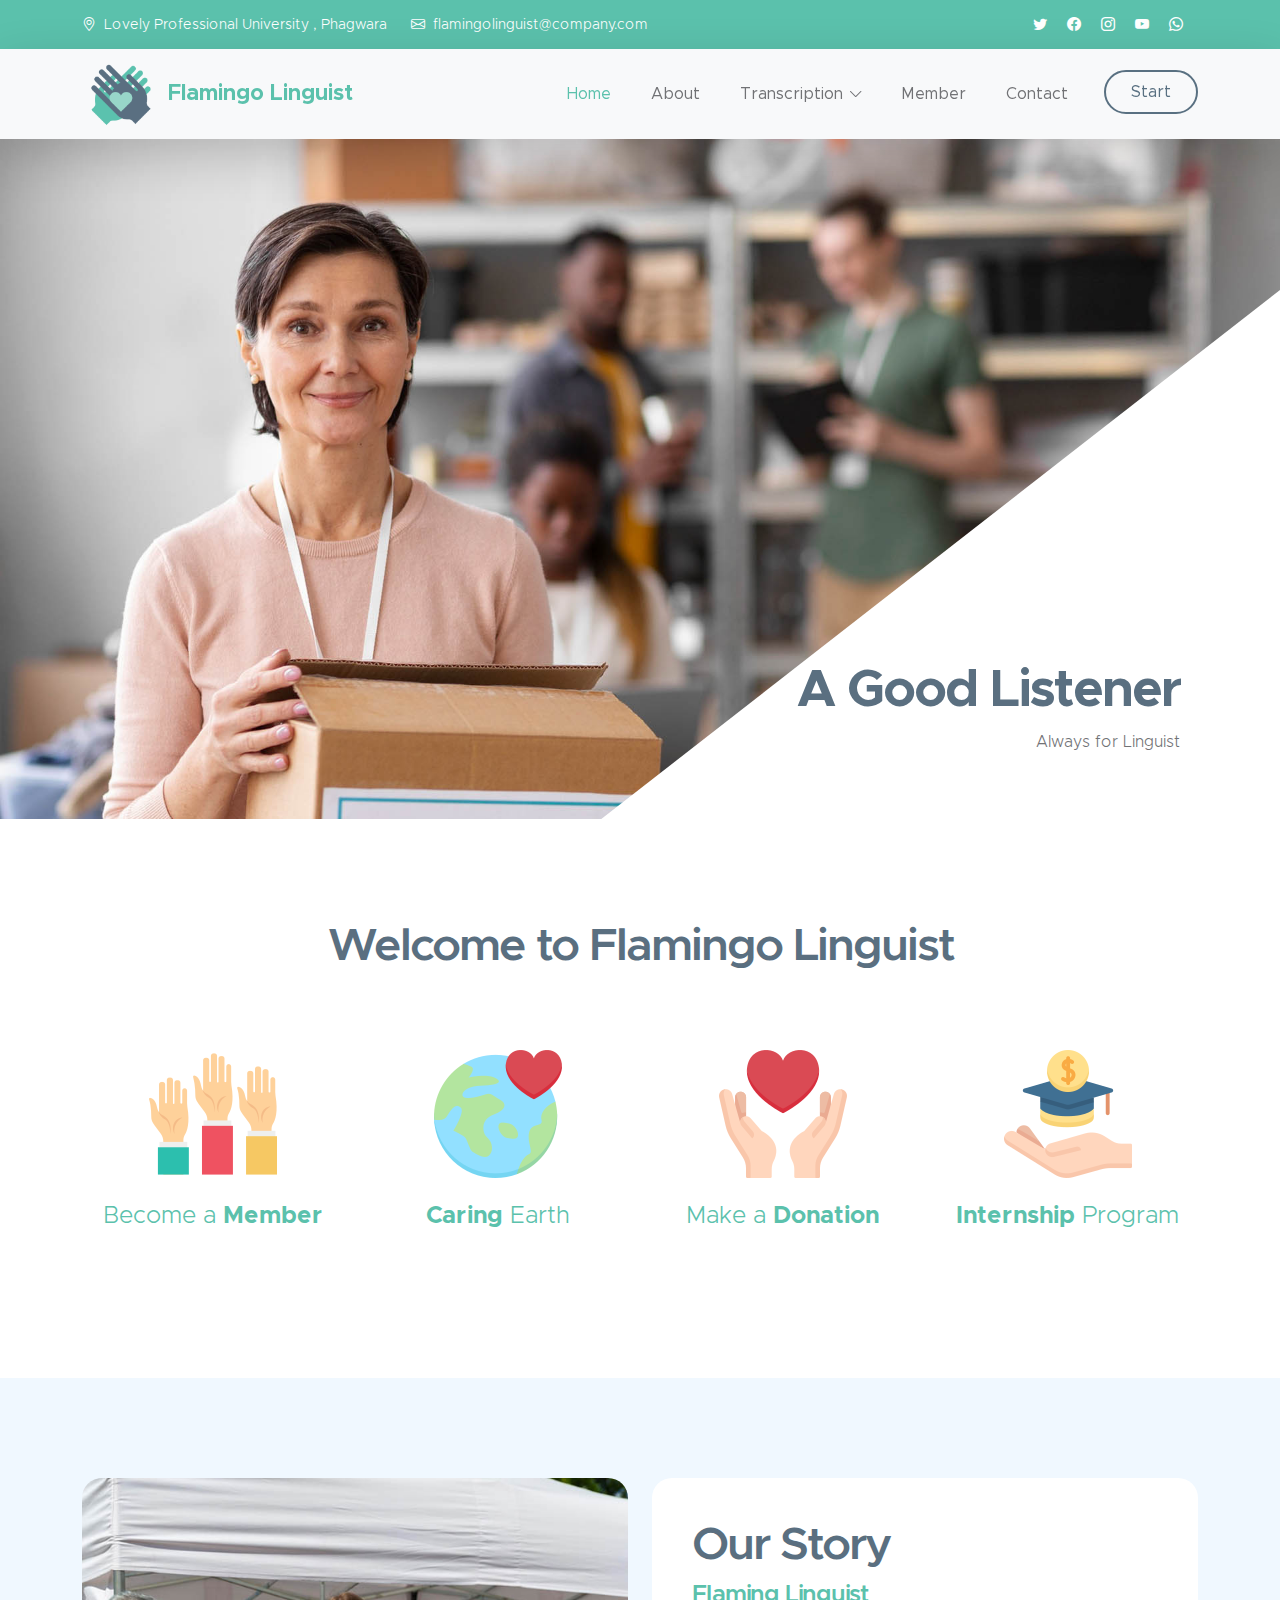
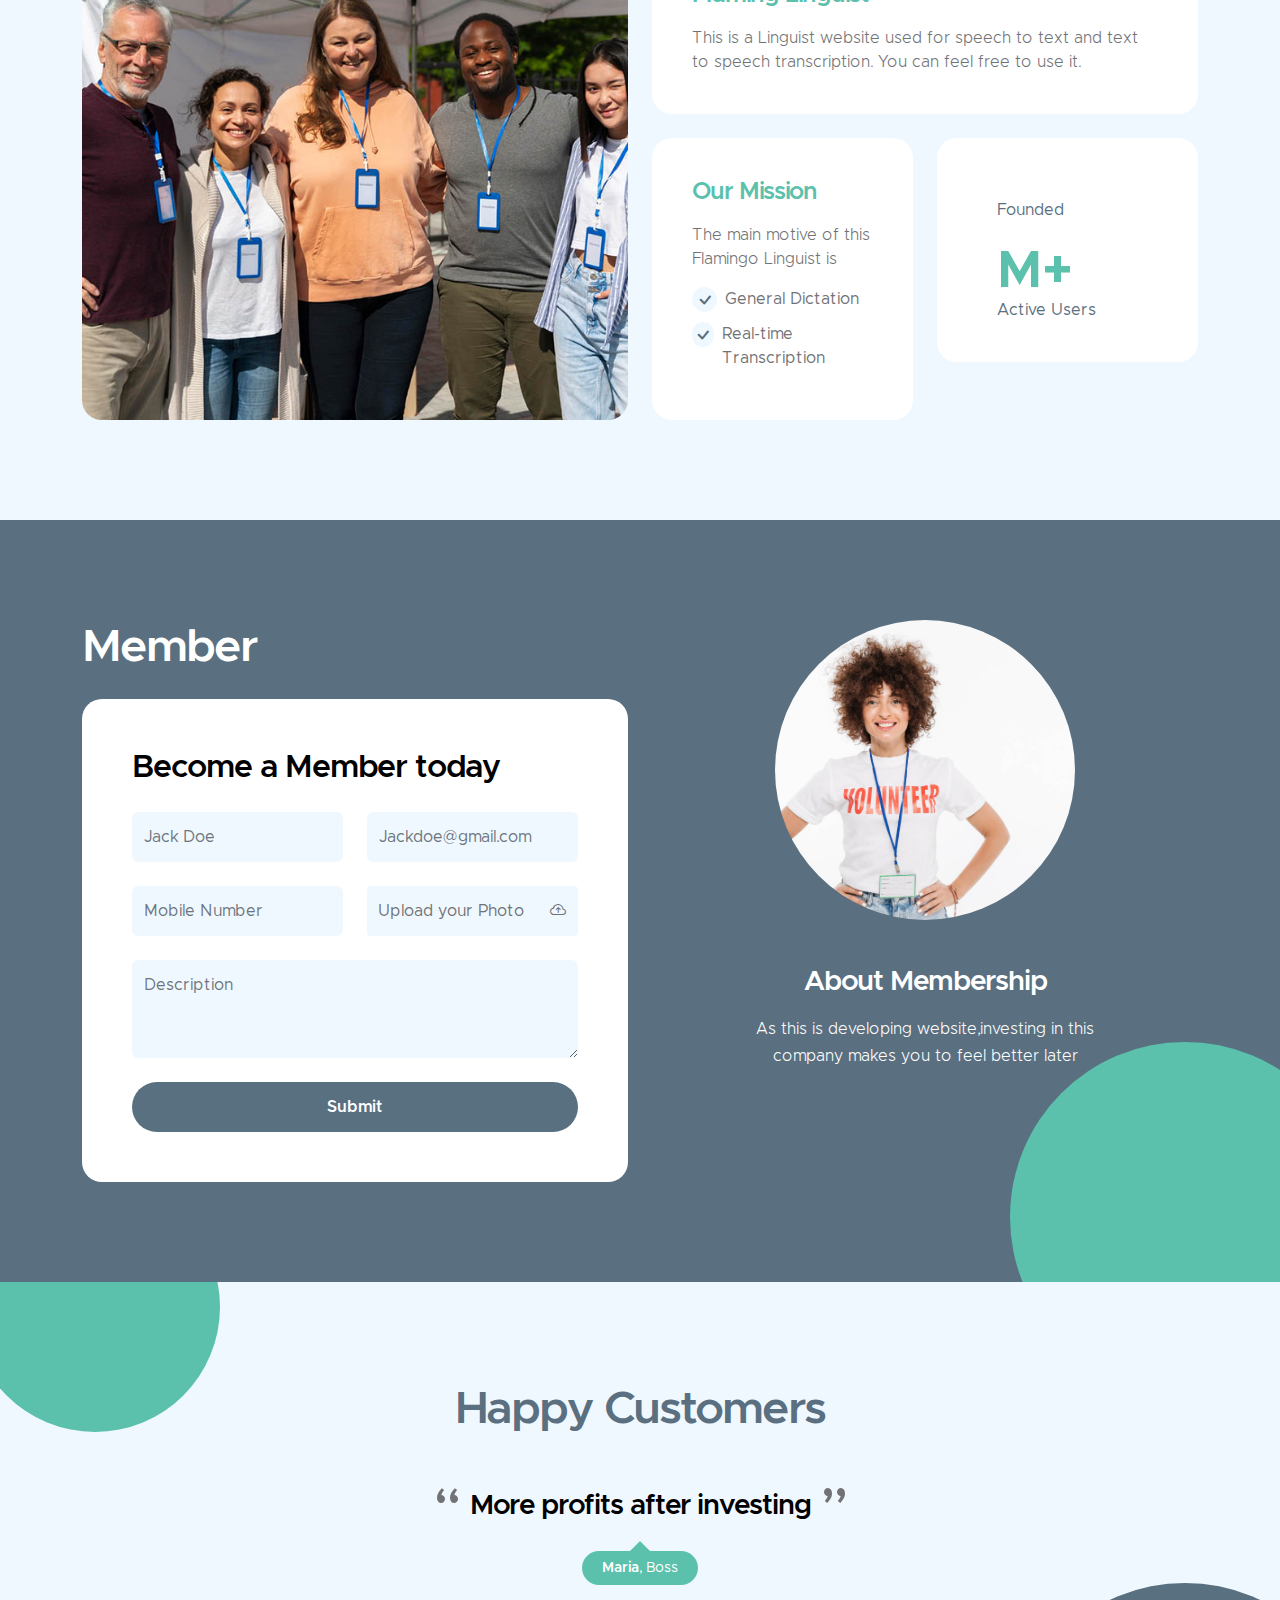
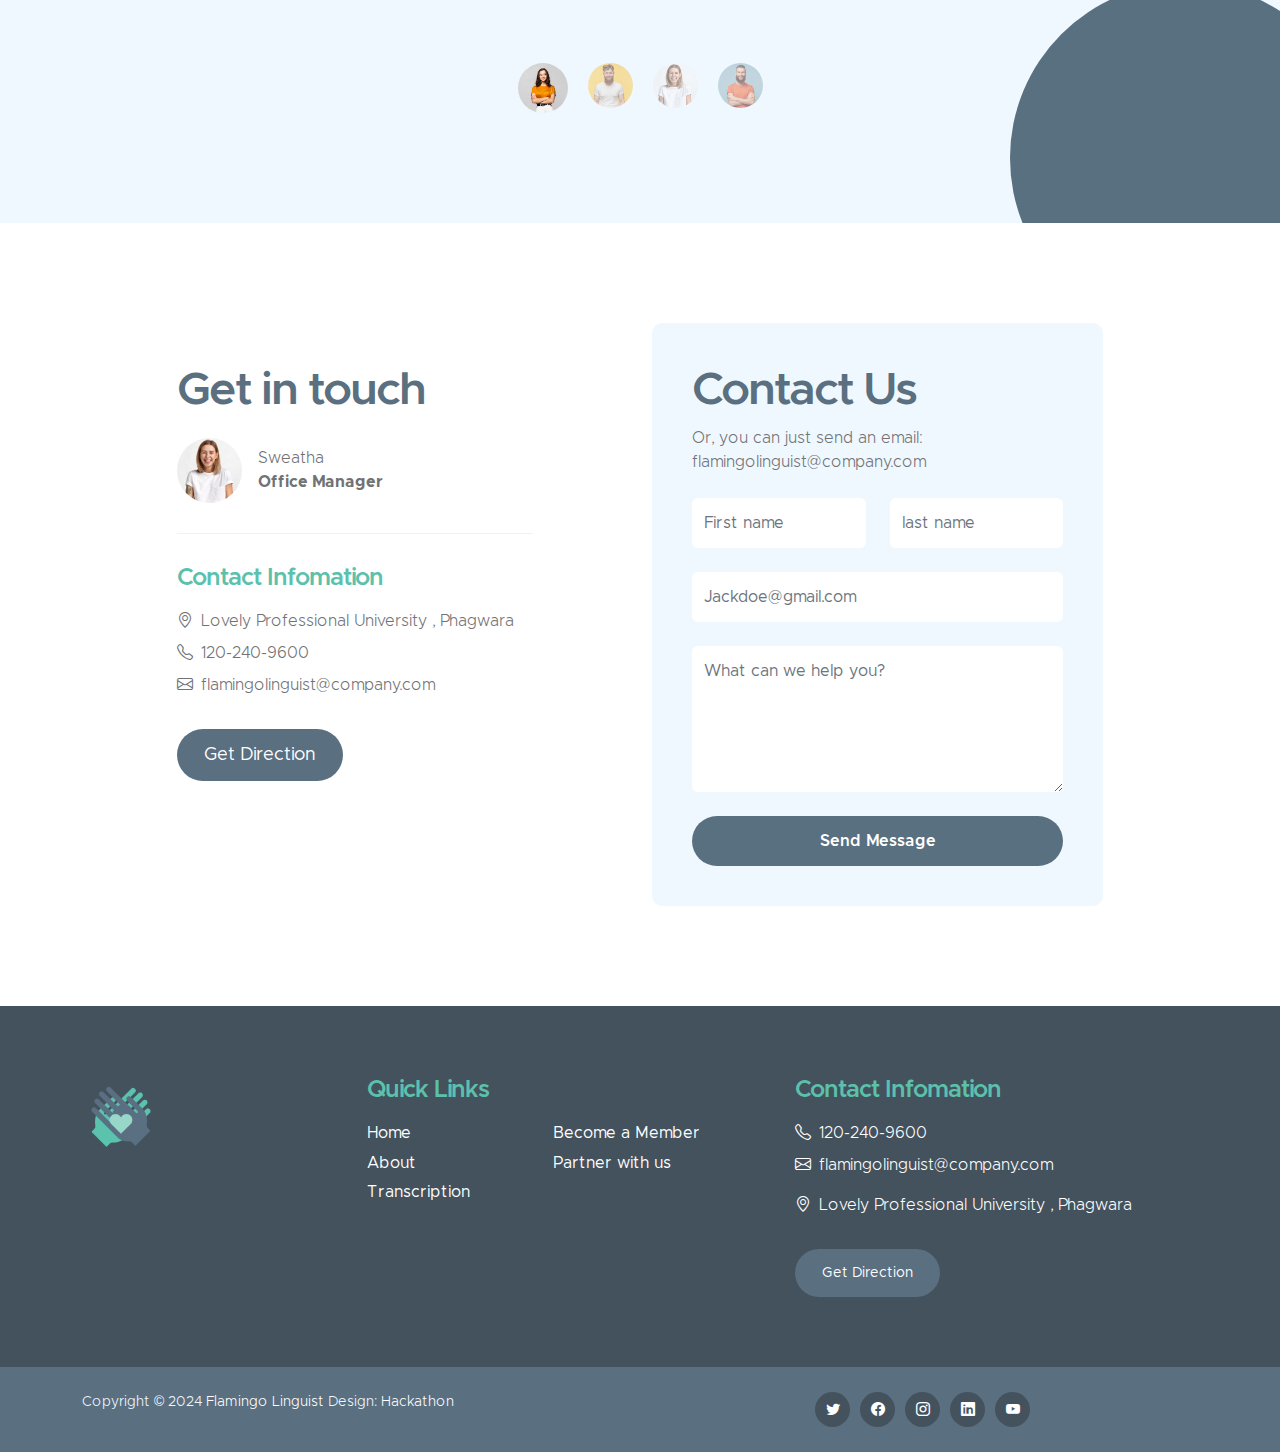
<file: zi/index.html>
<!doctype html>
<html lang="en">
    <head>
        <meta charset="utf-8">
        <meta name="viewport" content="width=device-width, initial-scale=1">

        <meta name="description" content="">
        <meta name="author" content="">

        <title>Flamingo</title>

        <!-- CSS FILES -->        
        <link href="css/bootstrap.min.css" rel="stylesheet">

        <link href="css/bootstrap-icons.css" rel="stylesheet">

        <link href="css/templatemo-kind-heart-charity.css" rel="stylesheet">

    </head>
    
    <body id="section_1">

        <header class="site-header">
            <div class="container">
                <div class="row">
                    
                    <div class="col-lg-8 col-12 d-flex flex-wrap">
                        <p class="d-flex me-4 mb-0">
                            <i class="bi-geo-alt me-2"></i>
                            Lovely Professional University , Phagwara
                        </p>

                        <p class="d-flex mb-0">
                            <i class="bi-envelope me-2"></i>

                            <a href="mailto:flamingo@company.com">
                                flamingolinguist@company.com
                            </a>
                        </p>
                    </div>

                    <div class="col-lg-3 col-12 ms-auto d-lg-block d-none">
                        <ul class="social-icon">
                            <li class="social-icon-item">
                                <a href="#" class="social-icon-link bi-twitter"></a>
                            </li>

                            <li class="social-icon-item">
                                <a href="#" class="social-icon-link bi-facebook"></a>
                            </li>

                            <li class="social-icon-item">
                                <a href="#" class="social-icon-link bi-instagram"></a>
                            </li>

                            <li class="social-icon-item">
                                <a href="#" class="social-icon-link bi-youtube"></a>
                            </li>

                            <li class="social-icon-item">
                                <a href="#" class="social-icon-link bi-whatsapp"></a>
                            </li>
                        </ul>
                    </div>

                </div>
            </div>
        </header>

        <nav class="navbar navbar-expand-lg bg-light shadow-lg">
            <div class="container">
                <a class="navbar-brand" href="index.html">
                    <img src="images/logo.png" class="logo img-fluid" alt="transcripting">
                    <span>
                        Flamingo Linguist
                    </span>
                </a>

                <button class="navbar-toggler" type="button" data-bs-toggle="collapse" data-bs-target="#navbarNav" aria-controls="navbarNav" aria-expanded="false" aria-label="Toggle navigation">
                    <span class="navbar-toggler-icon"></span>
                </button>

                <div class="collapse navbar-collapse" id="navbarNav">
                    <ul class="navbar-nav ms-auto">
                        <li class="nav-item">
                            <a class="nav-link click-scroll" href="#top">Home</a>
                        </li>

                        <li class="nav-item">
                            <a class="nav-link click-scroll" href="#section_2">About</a>
                        </li>

                        
                        <li class="nav-item dropdown">
                            <a class="nav-link click-scroll dropdown-toggle" href="#section_5" id="navbarLightDropdownMenuLink" role="button" data-bs-toggle="dropdown" aria-expanded="false">Transcription</a>

                            <ul class="dropdown-menu dropdown-menu-light" aria-labelledby="navbarLightDropdownMenuLink">
                                <li><a class="dropdown-item" href="Text.html">Text To Audio</a></li>

                                <li><a class="dropdown-item" href="Audio.html">Audio To Text</a></li>
                            </ul>
                        </li>
                        <li class="nav-item">
                            <a class="nav-link click-scroll" href="#section_3">Member</a>
                        </li>

                       <!--- <li class="nav-item">
                            <a class="nav-link click-scroll" href="#section_4">Member</a>
                        </li>-->


                        <li class="nav-item">
                            <a class="nav-link click-scroll" href="#section_6">Contact</a>
                        </li>

                        <li class="nav-item ms-3">
                            <a class="nav-link custom-btn custom-border-btn btn" href="donate.html">Start</a>
                        </li>
                    </ul>
                </div>
            </div>
        </nav>

        <main>
            <section class="hero-section hero-section-full-height">
                <div class="container-fluid">
                    <div class="row">

                        <div class="col-lg-12 col-12 p-0">
                            <div id="hero-slide" class="carousel carousel-fade slide" data-bs-ride="carousel">
                                <div class="carousel-inner">
                                    <div class="carousel-item active">
                                        <img src="images/slide/volunteer-helping-with-donation-box.jpg" class="carousel-image img-fluid" alt="...">
                                        
                                        <div class="carousel-caption d-flex flex-column justify-content-end">
                                            <h1>&nbsp;A Good Listener</h1>
                                            
                                            <p>Always for Linguist</p>
                                        </div>
                                    </div>

                                    <div class="carousel-item">
                                        <img src="images/slide/volunteer-selecting-organizing-clothes-donations-charity.jpg" class="carousel-image img-fluid" alt="...">
                                        
                                        <div class="carousel-caption d-flex flex-column justify-content-end">
                                            <h1>&nbsp;Confidient</h1>
                                            
                                            <p>Make you more attractive</p>
                                        </div>
                                    </div>

                                    <div class="carousel-item">
                                        <img src="images/slide/medium-shot-people-collecting-donations.jpg" class="carousel-image img-fluid" alt="...">
                                        
                                        <div class="carousel-caption d-flex flex-column justify-content-end">
                                            <h1>Humanity</h1>
                                            
                                            <p>Help others and throw it in sea</p>
                                        </div>
                                    </div>
                                </div>

                                <button class="carousel-control-prev" type="button" data-bs-target="#hero-slide" data-bs-slide="prev">
                                    <span class="carousel-control-prev-icon" aria-hidden="true"></span>
                                    <span class="visually-hidden">Previous</span>
                                </button>

                                <button class="carousel-control-next" type="button" data-bs-target="#hero-slide" data-bs-slide="next">
                                    <span class="carousel-control-next-icon" aria-hidden="true"></span>
                                    <span class="visually-hidden">Next</span>
                                </button>
                            </div>
                        </div>

                    </div>
                </div>
            </section>


            <section class="section-padding">
                <div class="container">
                    <div class="row">

                        <div class="col-lg-10 col-12 text-center mx-auto">
                            <h2 class="mb-5">Welcome to Flamingo Linguist</h2>
                        </div>

                        <div class="col-lg-3 col-md-6 col-12 mb-4 mb-lg-0">
                            <div class="featured-block d-flex justify-content-center align-items-center">
                                <a href="donate.html" class="d-block">
                                    <img src="images/icons/hands.png" class="featured-block-image img-fluid" alt="">

                                    <p class="featured-block-text">Become a <strong>Member</strong></p>
                                </a>
                            </div>
                        </div>

                        <div class="col-lg-3 col-md-6 col-12 mb-4 mb-lg-0 mb-md-4">
                            <div class="featured-block d-flex justify-content-center align-items-center">
                                <a href="donate.html" class="d-block">
                                    <img src="images/icons/heart.png" class="featured-block-image img-fluid" alt="">

                                    <p class="featured-block-text"><strong>Caring</strong> Earth</p>
                                </a>
                            </div>
                        </div>

                        <div class="col-lg-3 col-md-6 col-12 mb-4 mb-lg-0 mb-md-4">
                            <div class="featured-block d-flex justify-content-center align-items-center">
                                <a href="donate.html" class="d-block">
                                    <img src="images/icons/receive.png" class="featured-block-image img-fluid" alt="">

                                    <p class="featured-block-text">Make a <strong>Donation</strong></p>
                                </a>
                            </div>
                        </div>

                        <div class="col-lg-3 col-md-6 col-12 mb-4 mb-lg-0">
                            <div class="featured-block d-flex justify-content-center align-items-center">
                                <a href="donate.html" class="d-block">
                                    <img src="images/icons/scholarship.png" class="featured-block-image img-fluid" alt="">

                                    <p class="featured-block-text"><strong>Internship</strong> Program</p>
                                </a>
                            </div>
                        </div>

                    </div>
                </div>
            </section>

            <section class="section-padding section-bg" id="section_2">
                <div class="container">
                    <div class="row">

                        <div class="col-lg-6 col-12 mb-5 mb-lg-0">
                            <img src="images/group-people-volunteering-foodbank-poor-people.jpg" class="custom-text-box-image img-fluid" alt="">
                        </div>

                        <div class="col-lg-6 col-12">
                            <div class="custom-text-box">
                                <h2 class="mb-2">Our Story</h2>

                                <h5 class="mb-3">Flaming Linguist</h5>

                                <p class="mb-0">This is a Linguist website used for speech to text and text to speech transcription. You can feel free to use it.</p>
                            </div>
                            
                            <div class="row">
                                <div class="col-lg-6 col-md-6 col-12">
                                    <div class="custom-text-box mb-lg-0">
                                        <h5 class="mb-3">Our Mission</h5>

                                        <p>The main motive of this Flamingo Linguist is</p>

                                        <ul class="custom-list mt-2">
                                            <li class="custom-list-item d-flex">
                                                <i class="bi-check custom-text-box-icon me-2"></i>
                                                General Dictation
                                            </li>

                                            <li class="custom-list-item d-flex">
                                                <i class="bi-check custom-text-box-icon me-2"></i>
                                                Real-time Transcription
                                            </li>
                                        </ul>
                                    </div>
                                </div>

                                <div class="col-lg-6 col-md-6 col-12">
                                    <div class="custom-text-box d-flex flex-wrap d-lg-block mb-lg-0">
                                        <div class="counter-thumb"> 
                                            <div class="d-flex">
                                                <span class="counter-number" data-from="1" data-to="2024" data-speed="1000"></span>
                                                <span class="counter-number-text"></span>
                                            </div>

                                            <span class="counter-text">Founded</span>
                                        </div> 

                                        <div class="counter-thumb mt-4"> 
                                            <div class="d-flex">
                                                <span class="counter-number" data-from="1" data-to="1" data-speed="1000"></span>
                                                <span class="counter-number-text">M+</span>
                                            </div>

                                            <span class="counter-text">Active Users</span>
                                        </div> 
                                    </div>
                                </div>
                            </div>
                        </div>

                    </div>
                </div>
            </section>



            <section class="volunteer-section section-padding" id="section_4">
                <div class="container">
                    <div class="row">

                        <div class="col-lg-6 col-12">
                            <h2 class="text-white mb-4">Member</h2>

                            <form class="custom-form volunteer-form mb-5 mb-lg-0" action="#" method="post" role="form">
                                <h3 class="mb-4">Become a Member today</h3>

                                <div class="row">
                                    <div class="col-lg-6 col-12">
                                        <input type="text" name="volunteer-name" id="volunteer-name" class="form-control" placeholder="Jack Doe" required>
                                    </div>

                                    <div class="col-lg-6 col-12">    
                                        <input type="email" name="volunteer-email" id="volunteer-email" pattern="[^ @]*@[^ @]*" class="form-control" placeholder="Jackdoe@gmail.com" required>
                                    </div>

                                    <div class="col-lg-6 col-12">
                                        <input type="text" name="volunteer-subject" id="volunteer-subject" class="form-control" placeholder="Mobile Number" required>
                                    </div>

                                    <div class="col-lg-6 col-12">
                                        <div class="input-group input-group-file">
                                            <input type="file" class="form-control" id="inputGroupFile02">
                                            
                                            <label class="input-group-text" for="inputGroupFile02">Upload your Photo</label>

                                            <i class="bi-cloud-arrow-up ms-auto"></i>
                                        </div>
                                    </div>
                                </div>

                                <textarea name="volunteer-message" rows="3" class="form-control" id="volunteer-message" placeholder="Description"></textarea>

                                <button type="submit" class="form-control">Submit</button>
                            </form>
                        </div>

                        <div class="col-lg-6 col-12">
                            <img src="images/smiling-casual-woman-dressed-volunteer-t-shirt-with-badge.jpg" class="volunteer-image img-fluid" alt="">

                            <div class="custom-block-body text-center">
                                <h4 class="text-white mt-lg-3 mb-lg-3">About Membership</h4>

                                <p class="text-white">As this is developing website,investing in this company makes you to feel better later</p>
                            </div>
                        </div>

                    </div>
                </div>
            </section>

            
            <section class="testimonial-section section-padding section-bg">
                <div class="container">
                    <div class="row">

                        <div class="col-lg-8 col-12 mx-auto">
                            <h2 class="mb-lg-3">Happy Customers</h2>
                            
                                <div id="testimonial-carousel" class="carousel carousel-fade slide" data-bs-ride="carousel">

                                    <div class="carousel-inner">
                                        <div class="carousel-item active">
                                           <div class="carousel-caption">
                                                <h4 class="carousel-title">More profits after investing</h4>

                                                <small class="carousel-name"><span class="carousel-name-title">Maria</span>, Boss</small>
                                           </div>
                                        </div>

                                        <div class="carousel-item">
                                            <div class="carousel-caption">
                                                <h4 class="carousel-title">Wonderful application without lagging</h4>

                                                <small class="carousel-name"><span class="carousel-name-title">Thomas</span>, Partner</small>
                                            </div>
                                        </div>

                                        <div class="carousel-item">
                                            <div class="carousel-caption">
                                                <h4 class="carousel-title">Clarity of the transcription is excellent </h4>

                                                <small class="carousel-name"><span class="carousel-name-title">Jane</span>, Advisor</small>
                                            </div>
                                        </div>

                                        <div class="carousel-item">
                                            <div class="carousel-caption">
                                                <h4 class="carousel-title">Helping to understand correct prounciation of the words</h4>

                                                <small class="carousel-name"><span class="carousel-name-title">Bob</span>, Entreprenuer</small>
                                           </div>
                                        </div>

                                          <ol class="carousel-indicators">
                                               <li data-bs-target="#testimonial-carousel" data-bs-slide-to="0" class="active">
                                                    <img src="images/avatar/portrait-beautiful-young-woman-standing-grey-wall.jpg" class="img-fluid rounded-circle avatar-image" alt="avatar">
                                               </li>

                                               <li data-bs-target="#testimonial-carousel" data-bs-slide-to="1" class="">
                                                    <img src="images/avatar/portrait-young-redhead-bearded-male.jpg" class="img-fluid rounded-circle avatar-image" alt="avatar">
                                               </li>

                                               <li data-bs-target="#testimonial-carousel" data-bs-slide-to="2" class="">
                                                    <img src="images/avatar/pretty-blonde-woman-wearing-white-t-shirt.jpg" class="img-fluid rounded-circle avatar-image" alt="avatar">
                                               </li>

                                               <li data-bs-target="#testimonial-carousel" data-bs-slide-to="3" class="">
                                                    <img src="images/avatar/studio-portrait-emotional-happy-funny.jpg" class="img-fluid rounded-circle avatar-image" alt="avatar">
                                               </li>
                                          </ol>

                                 </div>
                            </div>
                        </div>

                    </div>
                </div>
            </section>


            <section class="contact-section section-padding" id="section_6">
                <div class="container">
                    <div class="row">

                        <div class="col-lg-4 col-12 ms-auto mb-5 mb-lg-0">
                            <div class="contact-info-wrap">
                                <h2>Get in touch</h2>

                                <div class="contact-image-wrap d-flex flex-wrap">
                                    <img src="images/avatar/pretty-blonde-woman-wearing-white-t-shirt.jpg" class="img-fluid avatar-image" alt="">

                                    <div class="d-flex flex-column justify-content-center ms-3">
                                        <p class="mb-0">Sweatha</p>
                                        <p class="mb-0"><strong>Office Manager</strong></p>
                                    </div>
                                </div>

                                <div class="contact-info">
                                    <h5 class="mb-3">Contact Infomation</h5>

                                    <p class="d-flex mb-2">
                                        <i class="bi-geo-alt me-2"></i>
                                        Lovely Professional University , Phagwara
                                    </p>

                                    <p class="d-flex mb-2">
                                        <i class="bi-telephone me-2"></i>

                                        <a href="tel: 120-240-9600">
                                            120-240-9600
                                        </a>
                                    </p>

                                    <p class="d-flex">
                                        <i class="bi-envelope me-2"></i>

                                        <a href="mailto:flamingolinguist@yourgmail.com">
                                            flamingolinguist@company.com
                                        </a>
                                    </p>

                                    <a href="#" class="custom-btn btn mt-3">Get Direction</a>
                                </div>
                            </div>
                        </div>

                        <div class="col-lg-5 col-12 mx-auto">
                            <form class="custom-form contact-form" action="#" method="post" role="form">
                                <h2>Contact Us</h2>

                                <p class="mb-4">Or, you can just send an email:
                                    <a href="#">flamingolinguist@company.com</a>
                                </p>
                                <div class="row">
                                    <div class="col-lg-6 col-md-6 col-12">
                                        <input type="text" name="first-name" id="first-name" class="form-control" placeholder="First name" required>
                                    </div>

                                    <div class="col-lg-6 col-md-6 col-12">
                                        <input type="text" name="last-name" id="last-name" class="form-control" placeholder="last name" required>
                                    </div>
                                </div>

                                <input type="email" name="email" id="email" pattern="[^ @]*@[^ @]*" class="form-control" placeholder="Jackdoe@gmail.com" required>

                                <textarea name="message" rows="5" class="form-control" id="message" placeholder="What can we help you?"></textarea>

                                <button type="submit" class="form-control">Send Message</button>
                            </form>
                        </div>

                    </div>
                </div>
            </section>
        </main>

        <footer class="site-footer">
            <div class="container">
                <div class="row">
                    <div class="col-lg-3 col-12 mb-4">
                        <img src="images/logo.png" class="logo img-fluid" alt="">
                    </div>

                    <div class="col-lg-4 col-md-6 col-12 mb-4">
                        <h5 class="site-footer-title mb-3">Quick Links</h5>

                        <ul class="footer-menu">
                            <li class="footer-menu-item"><a href="#" class="footer-menu-link">Home</a></li>

                           <li class="footer-menu-item"><a href="#" class="footer-menu-link">About</a></li>

                            <li class="footer-menu-item"><a href="#" class="footer-menu-link">Transcription</a></li>
                          
                            <li class="footer-menu-item"><a href="#" class="footer-menu-link">Become a Member</a></li>

                            <li class="footer-menu-item"><a href="#" class="footer-menu-link">Partner with us</a></li>
                        </ul>
                    </div>

                    <div class="col-lg-4 col-md-6 col-12 mx-auto">
                        <h5 class="site-footer-title mb-3">Contact Infomation</h5>

                        <p class="text-white d-flex mb-2">
                            <i class="bi-telephone me-2"></i>

                            <a href="tel: 120-240-9600" class="site-footer-link">
                                120-240-9600
                            </a>
                        </p>

                        <p class="text-white d-flex">
                            <i class="bi-envelope me-2"></i>

                            <a href="mailto:flamingolinguist@yourgmail.com" class="site-footer-link">
                                flamingolinguist@company.com
                            </a>
                        </p>

                        <p class="text-white d-flex mt-3">
                            <i class="bi-geo-alt me-2"></i>
                            Lovely Professional University , Phagwara
                        </p>

                        <a href="#" class="custom-btn btn mt-3">Get Direction</a>
                    </div>
                </div>
            </div>

            <div class="site-footer-bottom">
                <div class="container">
                    <div class="row">

                        <div class="col-lg-6 col-md-7 col-12">
                            <p class="copyright-text mb-0">Copyright © 2024 <a href="#">Flamingo Linguist</a>
                        	Design: <a href="h#" target="_blank">Hackathon</a></p>
                        </div>
                        
                        <div class="col-lg-6 col-md-5 col-12 d-flex justify-content-center align-items-center mx-auto">
                            <ul class="social-icon">
                                <li class="social-icon-item">
                                    <a href="#" class="social-icon-link bi-twitter"></a>
                                </li>

                                <li class="social-icon-item">
                                    <a href="#" class="social-icon-link bi-facebook"></a>
                                </li>

                                <li class="social-icon-item">
                                    <a href="#" class="social-icon-link bi-instagram"></a>
                                </li>

                                <li class="social-icon-item">
                                    <a href="#" class="social-icon-link bi-linkedin"></a>
                                </li>

                                <li class="social-icon-item">
                                    <a href="#" class="social-icon-link bi-youtube"></a>
                                </li>
                            </ul>
                        </div>
                        
                    </div>
                </div>
            </div>
        </footer>

        <!-- JAVASCRIPT FILES -->
        <script src="js/jquery.min.js"></script>
        <script src="js/bootstrap.min.js"></script>
        <script src="js/jquery.sticky.js"></script>
        <script src="js/click-scroll.js"></script>
        <script src="js/counter.js"></script>
        <script src="js/custom.js"></script>

    </body>
</html>
</file>
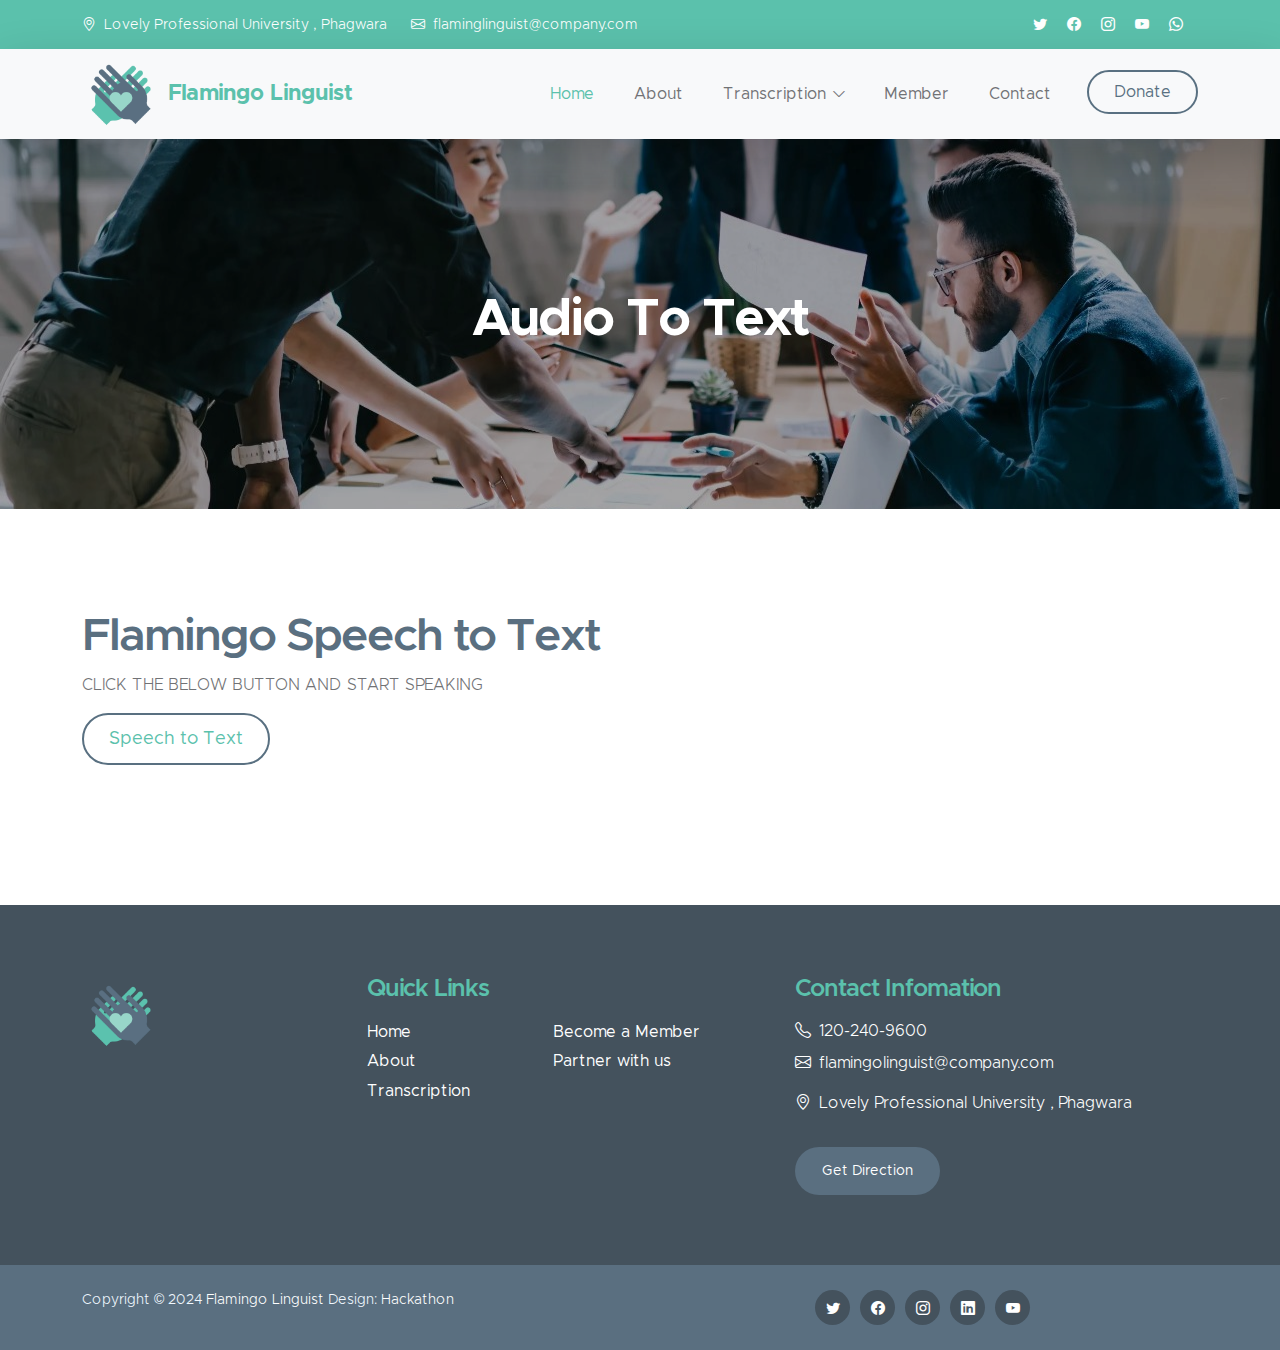
<file: zi/Audio.html>
<!doctype html>
<html lang="en">
    <head>
        <meta charset="utf-8">
        <meta name="viewport" content="width=device-width, initial-scale=1">

        <meta name="description" content="">
        <meta name="author" content="">

        <title></title>

        <!-- CSS FILES -->        
        <link href="css/bootstrap.min.css" rel="stylesheet">

        <link href="css/bootstrap-icons.css" rel="stylesheet">

        <link href="css/templatemo-kind-heart-charity.css" rel="stylesheet">

    </head>
    
    <body>

        <header class="site-header">
            <div class="container">
                <div class="row">
                    
                    <div class="col-lg-8 col-12 d-flex flex-wrap">
                        <p class="d-flex me-4 mb-0">
                            <i class="bi-geo-alt me-2"></i>
                            Lovely Professional University , Phagwara
                        </p>

                        <p class="d-flex mb-0">
                            <i class="bi-envelope me-2"></i>

                            <a href="mailto:flamingolinguist@company.com">
                                flaminglinguist@company.com
                            </a>
                        </p>
                    </div>

                    <div class="col-lg-3 col-12 ms-auto d-lg-block d-none">
                        <ul class="social-icon">
                            <li class="social-icon-item">
                                <a href="#" class="social-icon-link bi-twitter"></a>
                            </li>

                            <li class="social-icon-item">
                                <a href="#" class="social-icon-link bi-facebook"></a>
                            </li>

                            <li class="social-icon-item">
                                <a href="#" class="social-icon-link bi-instagram"></a>
                            </li>

                            <li class="social-icon-item">
                                <a href="#" class="social-icon-link bi-youtube"></a>
                            </li>

                            <li class="social-icon-item">
                                <a href="#" class="social-icon-link bi-whatsapp"></a>
                            </li>
                        </ul>
                    </div>

                </div>
            </div>
        </header>

        <nav class="navbar navbar-expand-lg bg-light shadow-lg">
            <div class="container">
                <a class="navbar-brand" href="index.html">
                    <img src="images/logo.png" class="logo img-fluid" alt="">
                    <span>
                    Flamingo Linguist
                    </span>
                </a>

                <button class="navbar-toggler" type="button" data-bs-toggle="collapse" data-bs-target="#navbarNav" aria-controls="navbarNav" aria-expanded="false" aria-label="Toggle navigation">
                    <span class="navbar-toggler-icon"></span>
                </button>

                <div class="collapse navbar-collapse" id="navbarNav">
                    <ul class="navbar-nav ms-auto">
                        <li class="nav-item">
                            <a class="nav-link click-scroll" href="index.html#section_1">Home</a>
                        </li>

                        <li class="nav-item">
                            <a class="nav-link smoothscroll" href="index.html#section_2">About</a>
                        </li>
                        <li class="nav-item dropdown">
                            <a class="nav-link click-scroll dropdown-toggle" href="index.html#section_5" id="navbarLightDropdownMenuLink" role="button" data-bs-toggle="dropdown" aria-expanded="false">Transcription</a>

                            <ul class="dropdown-menu dropdown-menu-light" aria-labelledby="navbarLightDropdownMenuLink">
                                <li><a class="dropdown-item" href="text.html">Text To Audio</a></li>

                                <li><a class="dropdown-item active" href="audio.html">Audio To Text</a></li>
                            </ul>
                        </li>


                        <li class="nav-item">
                            <a class="nav-link click-scroll" href="index.html#section_3">Member</a>
                        </li>

                       

                      
                        <li class="nav-item">
                            <a class="nav-link click-scroll" href="index.html#section_6">Contact</a>
                        </li>

                        <li class="nav-item ms-3">
                            <a class="nav-link custom-btn custom-border-btn btn" href="donate.html">Donate</a>
                        </li>
                    </ul>
                </div>
            </div>
        </nav>

        <main>

            <section class="news-detail-header-section text-center">
                <div class="section-overlay"></div>

                <div class="container">
                    <div class="row">

                        <div class="col-lg-12 col-12">
                            <h1 class="text-white">Audio To Text</h1>
                        </div>

                    </div>
                </div>
            </section>

            <section class="news-section section-padding">
                <div class="container">
                    <div class="row">

              
            <div>
                <h2>Flamingo Speech to Text</h2>
        <p>CLICK THE BELOW BUTTON AND START SPEAKING</p>
        
        <p><button type="button" class="nav-link custom-btn custom-border-btn btn" onclick="runSpeechRecognition()">Speech to Text</button> &nbsp; <span id="action"></span></p>
        <div id="output" class="hide"></div>
		<script>
			/* JS comes here */
		    function runSpeechRecognition() {
		        // get output div reference
		        var output = document.getElementById("output");
		        // get action element reference
		        var action = document.getElementById("action");
                // new speech recognition object
                var SpeechRecognition = SpeechRecognition || webkitSpeechRecognition;
                var recognition = new SpeechRecognition();
            
                // This runs when the speech recognition service starts
                recognition.onstart = function() {
                    action.innerHTML = "<small>listening, please speak...</small>";
                };
                
                recognition.onspeechend = function() {
                    action.innerHTML = "<small>stopped listening, hope you are done...</small>";
                    recognition.stop();
                }
              
                // This runs when the speech recognition service returns result
                recognition.onresult = function(event) {
                    var transcript = event.results[0][0].transcript;
                    output.innerHTML = "<b>Text:</b> " + transcript ;
                    output.classList.remove("hide");
                };
              
                 // start recognition
                 recognition.start();
	        }
        </script>
        </main>

        <footer class="site-footer">
            <div class="container">
                <div class="row">
                    <div class="col-lg-3 col-12 mb-4">
                        <img src="images/logo.png" class="logo img-fluid" alt="">
                    </div>

                    <div class="col-lg-4 col-md-6 col-12 mb-4">
                        <h5 class="site-footer-title mb-3">Quick Links</h5>

                        <ul class="footer-menu">
                            <li class="footer-menu-item"><a href="#" class="footer-menu-link">Home</a></li>

                            <li class="footer-menu-item"><a href="#" class="footer-menu-link">About</a></li>

                            <li class="footer-menu-item"><a href="#" class="footer-menu-link">Transcription</a></li>

                            <li class="footer-menu-item"><a href="#" class="footer-menu-link">Become a Member</a></li>

                            <li class="footer-menu-item"><a href="#" class="footer-menu-link">Partner with us</a></li>
                        </ul>
                    </div>

                    <div class="col-lg-4 col-md-6 col-12 mx-auto">
                        <h5 class="site-footer-title mb-3">Contact Infomation</h5>

                        <p class="text-white d-flex mb-2">
                            <i class="bi-telephone me-2"></i>

                            <a href="tel: 120-240-9600" class="site-footer-link">
                                120-240-9600
                            </a>
                        </p>

                        <p class="text-white d-flex">
                            <i class="bi-envelope me-2"></i>

                            <a href="mailto:flamingolinguist@company.com" class="site-footer-link">
                                flamingolinguist@company.com
                            </a>
                        </p>

                        <p class="text-white d-flex mt-3">
                            <i class="bi-geo-alt me-2"></i>
                            Lovely Professional University , Phagwara
                        </p>

                        <a href="#" class="custom-btn btn mt-3">Get Direction</a>
                    </div>
                </div>
            </div>

            <div class="site-footer-bottom">
                <div class="container">
                    <div class="row">

                        <div class="col-lg-6 col-md-7 col-12">
                            <p class="copyright-text mb-0">Copyright © 2024 <a href="#">Flamingo Linguist</a>
                        	Design: <a href="h#" target="_blank">Hackathon</a></p>
                        </div>
                        
                        <div class="col-lg-6 col-md-5 col-12 d-flex justify-content-center align-items-center mx-auto">
                            <ul class="social-icon">
                                <li class="social-icon-item">
                                    <a href="#" class="social-icon-link bi-twitter"></a>
                                </li>

                                <li class="social-icon-item">
                                    <a href="#" class="social-icon-link bi-facebook"></a>
                                </li>

                                <li class="social-icon-item">
                                    <a href="#" class="social-icon-link bi-instagram"></a>
                                </li>

                                <li class="social-icon-item">
                                    <a href="#" class="social-icon-link bi-linkedin"></a>
                                </li>

                                <li class="social-icon-item">
                                    <a href="#" class="social-icon-link bi-youtube"></a>
                                </li>
                            </ul>
                        </div>
                        
                    </div>
                </div>
            </div>
        </footer>

        <!-- JAVASCRIPT FILES -->
        <script src="js/jquery.min.js"></script>
        <script src="js/bootstrap.min.js"></script>
        <script src="js/jquery.sticky.js"></script>
        <script src="js/click-scroll.js"></script>
        <script src="js/counter.js"></script>
        <script src="js/custom.js"></script>

    </body>
</html>
</file>
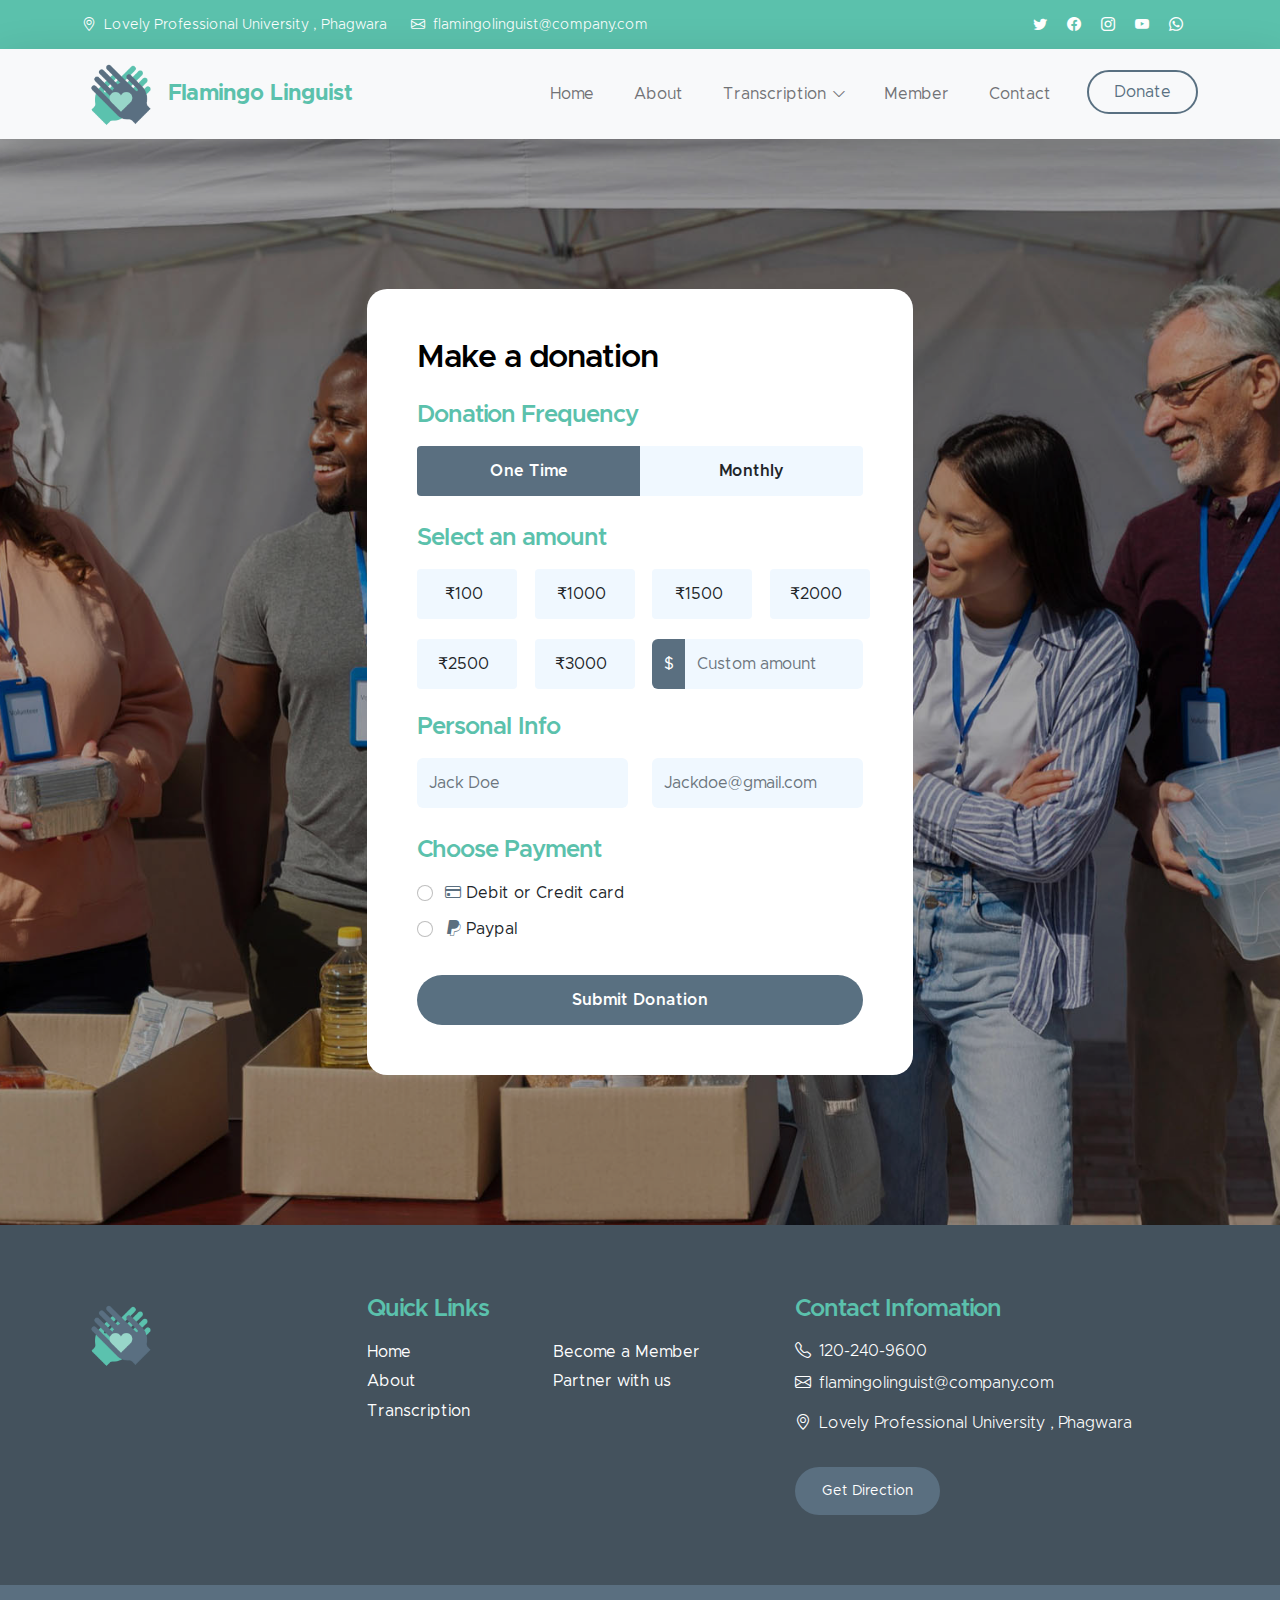
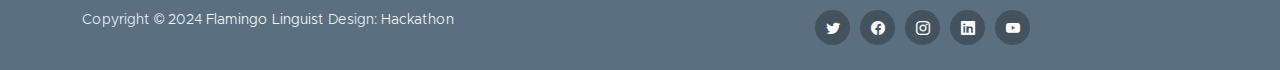
<file: zi/donate.html>
<!doctype html>
<html lang="en">
    <head>
        <meta charset="utf-8">
        <meta name="viewport" content="width=device-width, initial-scale=1">

        <meta name="description" content="">
        <meta name="author" content="">

        <title>Flamingo Linguist</title>

        <!-- CSS FILES -->        
        <link href="css/bootstrap.min.css" rel="stylesheet">

        <link href="css/bootstrap-icons.css" rel="stylesheet">

        <link href="css/templatemo-kind-heart-charity.css" rel="stylesheet">

    </head>
    
    <body>

        <header class="site-header">
            <div class="container">
                <div class="row">
                    
                    <div class="col-lg-8 col-12 d-flex flex-wrap">
                        <p class="d-flex me-4 mb-0">
                            <i class="bi-geo-alt me-2"></i>
                            Lovely Professional University , Phagwara
                            
                        </p>

                        <p class="d-flex mb-0">
                            <i class="bi-envelope me-2"></i>

                            <a href="mailto:@company.com">
                                flamingolinguist@company.com
                            </a>
                        </p>
                    </div>

                    <div class="col-lg-3 col-12 ms-auto d-lg-block d-none">
                        <ul class="social-icon">
                            <li class="social-icon-item">
                                <a href="#" class="social-icon-link bi-twitter"></a>
                            </li>

                            <li class="social-icon-item">
                                <a href="#" class="social-icon-link bi-facebook"></a>
                            </li>

                            <li class="social-icon-item">
                                <a href="#" class="social-icon-link bi-instagram"></a>
                            </li>

                            <li class="social-icon-item">
                                <a href="#" class="social-icon-link bi-youtube"></a>
                            </li>

                            <li class="social-icon-item">
                                <a href="#" class="social-icon-link bi-whatsapp"></a>
                            </li>
                        </ul>
                    </div>

                </div>
            </div>
        </header>

        <nav class="navbar navbar-expand-lg bg-light shadow-lg">
            <div class="container">
                <a class="navbar-brand" href="index.html">
                    <img src="images/logo.png" class="logo img-fluid" alt="">
                    <span>
                        Flamingo Linguist
                        
                    </span>
                </a>

                <button class="navbar-toggler" type="button" data-bs-toggle="collapse" data-bs-target="#navbarNav" aria-controls="navbarNav" aria-expanded="false" aria-label="Toggle navigation">
                    <span class="navbar-toggler-icon"></span>
                </button>

                <div class="collapse navbar-collapse" id="navbarNav">
                    <ul class="navbar-nav ms-auto">
                        <li class="nav-item">
                            <a class="nav-link click-scroll" href="index.html#section_1">Home</a>
                        </li>

                        <li class="nav-item">
                            <a class="nav-link click-scroll" href="index.html#section_2">About</a>
                        </li>
                        <li class="nav-item dropdown">
                            <a class="nav-link click-scroll dropdown-toggle" href="index.html#section_5" id="navbarLightDropdownMenuLink" role="button" data-bs-toggle="dropdown" aria-expanded="false">Transcription</a>

                            <ul class="dropdown-menu dropdown-menu-light" aria-labelledby="navbarLightDropdownMenuLink">
                                <li><a class="dropdown-item" href="Text.html">Text To Audio</a></li>

                                <li><a class="dropdown-item" href="Audio.html">Audio To Text</a></li>
                            </ul>
                        </li>

                        <li class="nav-item">
                            <a class="nav-link click-scroll" href="index.html#section_3">Member</a>
                        </li>

                        

                        

                        <li class="nav-item">
                            <a class="nav-link click-scroll" href="index.html#section_6">Contact</a>
                        </li>

                        <li class="nav-item ms-3">
                            <a class="nav-link custom-btn custom-border-btn btn" href="donate.html">Donate</a>
                        </li>
                    </ul>
                </div>
            </div>
        </nav>

        <main>

            <section class="donate-section">
                <div class="section-overlay"></div>
                <div class="container">
                    <div class="row">

                        <div class="col-lg-6 col-12 mx-auto">
                            <form class="custom-form donate-form" action="#" method="get" role="form">
                                <h3 class="mb-4">Make a donation</h3>

                                <div class="row">
                                    <div class="col-lg-12 col-12">
                                        <h5 class="mb-3">Donation Frequency</h5>
                                    </div>

                                    <div class="col-lg-6 col-6 form-check-group form-check-group-donation-frequency">
                                        <div class="form-check form-check-radio">
                                            <input class="form-check-input" type="radio" name="DonationFrequency" id="DonationFrequencyOne" checked>
                                            
                                            <label class="form-check-label" for="DonationFrequencyOne">
                                                One Time
                                            </label>
                                        </div>
                                    </div>

                                    <div class="col-lg-6 col-6 form-check-group form-check-group-donation-frequency">
                                        <div class="form-check form-check-radio">
                                            <input class="form-check-input" type="radio" name="DonationFrequency" id="DonationFrequencyMonthly">
                                            
                                            <label class="form-check-label" for="DonationFrequencyMonthly">
                                                Monthly
                                            </label>
                                        </div>
                                    </div>

                                    <div class="col-lg-12 col-12">
                                        <h5 class="mt-2 mb-3">Select an amount</h5>
                                    </div>

                                    <div class="col-lg-3 col-md-6 col-6 form-check-group">
                                        <div class="form-check form-check-radio">
                                            <input class="form-check-input" type="radio" name="flexRadioDefault" id="flexRadioDefault1">
                                            <label class="form-check-label" for="flexRadioDefault1">
                                                ₹100
                                            </label>
                                        </div>
                                    </div>

                                    <div class="col-lg-3 col-md-6 col-6 form-check-group">
                                        <div class="form-check form-check-radio">
                                            <input class="form-check-input" type="radio" name="flexRadioDefault" id="flexRadioDefault2">
                                            <label class="form-check-label" for="flexRadioDefault2">
                                                ₹1000
                                            </label>
                                        </div>
                                    </div>

                                    <div class="col-lg-3 col-md-6 col-6 form-check-group">
                                        <div class="form-check form-check-radio">
                                            <input class="form-check-input" type="radio" name="flexRadioDefault" id="flexRadioDefault3">
                                            <label class="form-check-label" for="flexRadioDefault3">
                                                ₹1500
                                            </label>
                                        </div>
                                    </div>

                                    <div class="col-lg-3 col-md-6 col-6 form-check-group">
                                        <div class="form-check form-check-radio">
                                            <input class="form-check-input" type="radio" name="flexRadioDefault" id="flexRadioDefault4">
                                            <label class="form-check-label" for="flexRadioDefault4">
                                                ₹2000
                                            </label>
                                        </div>
                                    </div>

                                    <div class="col-lg-3 col-md-6 col-6 form-check-group">
                                        <div class="form-check form-check-radio">
                                            <input class="form-check-input" type="radio" name="flexRadioDefault" id="flexRadioDefault5">
                                            <label class="form-check-label" for="flexRadioDefault5">
                                                ₹2500
                                            </label>
                                        </div>
                                    </div>

                                    <div class="col-lg-3 col-md-6 col-6 form-check-group">
                                        <div class="form-check form-check-radio">
                                            <input class="form-check-input" type="radio" name="flexRadioDefault" id="flexRadioDefault6">
                                            <label class="form-check-label" for="flexRadioDefault6">
                                                ₹3000
                                            </label>
                                        </div>
                                    </div>

                                    <div class="col-lg-6 col-12 form-check-group">
                                        <div class="input-group">
                                            <span class="input-group-text" id="basic-addon1">$</span>
                                            
                                            <input type="text" class="form-control" placeholder="Custom amount" aria-label="Username" aria-describedby="basic-addon1">
                                        </div>
                                    </div>

                                    <div class="col-lg-12 col-12">
                                        <h5 class="mt-1">Personal Info</h5>
                                    </div>

                                    <div class="col-lg-6 col-12 mt-2">
                                        <input type="text" name="donation-name" id="donation-name" class="form-control" placeholder="Jack Doe" required>
                                    </div>

                                    <div class="col-lg-6 col-12 mt-2">
                                        <input type="email" name="donation-email" id="donation-email" pattern="[^ @]*@[^ @]*" class="form-control" placeholder="Jackdoe@gmail.com" required>
                                    </div>

                                    <div class="col-lg-12 col-12">
                                        <h5 class="mt-4 pt-1">Choose Payment</h5>
                                    </div>

                                    <div class="col-lg-12 col-12 mt-2">
                                        <div class="form-check">
                                            <input class="form-check-input" type="radio" name="DonationPayment" id="flexRadioDefault9">
                                            <label class="form-check-label" for="flexRadioDefault9">
                                                <i class="bi-credit-card custom-icon ms-1"></i>
                                                Debit or Credit card
                                            </label>
                                        </div>

                                        <div class="form-check">
                                            <input class="form-check-input" type="radio" name="DonationPayment" id="flexRadioDefault10">
                                            <label class="form-check-label" for="flexRadioDefault10">
                                                <i class="bi-paypal custom-icon ms-1"></i>
                                                Paypal
                                            </label>
                                        </div>

                                        <button type="submit" class="form-control mt-4">Submit Donation</button>
                                    </div>
                                </div>
                            </form>
                        </div>

                    </div>
                </div>
            </section>
        </main>

        <footer class="site-footer">
            <div class="container">
                <div class="row">
                    <div class="col-lg-3 col-12 mb-4">
                        <img src="images/logo.png" class="logo img-fluid" alt="">
                    </div>

                    <div class="col-lg-4 col-md-6 col-12 mb-4">
                        <h5 class="site-footer-title mb-3">Quick Links</h5>

                        <ul class="footer-menu">
                            <li class="footer-menu-item"><a href="#" class="footer-menu-link">Home</a></li>

                            <li class="footer-menu-item"><a href="#" class="footer-menu-link">About</a></li>

                            <li class="footer-menu-item"><a href="#" class="footer-menu-link">Transcription</a></li>

                            <li class="footer-menu-item"><a href="#" class="footer-menu-link">Become a Member</a></li>

                            <li class="footer-menu-item"><a href="#" class="footer-menu-link">Partner with us</a></li>
                        </ul>
                    </div>

                    <div class="col-lg-4 col-md-6 col-12 mx-auto">
                        <h5 class="site-footer-title mb-3">Contact Infomation</h5>

                        <p class="text-white d-flex mb-2">
                            <i class="bi-telephone me-2"></i>

                            <a href="tel: 120-240-9600" class="site-footer-link">
                                120-240-9600
                            </a>
                        </p>

                        <p class="text-white d-flex">
                            <i class="bi-envelope me-2"></i>

                            <a href="flamingolinguist@company.com" class="site-footer-link">
                                flamingolinguist@company.com
                            </a>
                        </p>

                        <p class="text-white d-flex mt-3">
                            <i class="bi-geo-alt me-2"></i>
                            Lovely Professional University , Phagwara
                        </p>

                        <a href="#" class="custom-btn btn mt-3">Get Direction</a>
                    </div>
                </div>
            </div>

            <div class="site-footer-bottom">
                <div class="container">
                    <div class="row">

                        <div class="col-lg-6 col-md-7 col-12">
                            <p class="copyright-text mb-0">Copyright © 2024 <a href="#">Flamingo Linguist</a>
                        	Design: <a href="h#" target="_blank">Hackathon</a></p>
                        </div>
                        
                        <div class="col-lg-6 col-md-5 col-12 d-flex justify-content-center align-items-center mx-auto">
                            <ul class="social-icon">
                                <li class="social-icon-item">
                                    <a href="#" class="social-icon-link bi-twitter"></a>
                                </li>

                                <li class="social-icon-item">
                                    <a href="#" class="social-icon-link bi-facebook"></a>
                                </li>

                                <li class="social-icon-item">
                                    <a href="#" class="social-icon-link bi-instagram"></a>
                                </li>

                                <li class="social-icon-item">
                                    <a href="#" class="social-icon-link bi-linkedin"></a>
                                </li>

                                <li class="social-icon-item">
                                    <a href="h#" class="social-icon-link bi-youtube"></a>
                                </li>
                            </ul>
                        </div>
                        
                    </div>
                </div>
            </div>
        </footer>

        <!-- JAVASCRIPT FILES -->
        <script src="js/jquery.min.js"></script>
        <script src="js/bootstrap.min.js"></script>
        <script src="js/jquery.sticky.js"></script>
        <script src="js/counter.js"></script>
        <script src="js/custom.js"></script>

    </body>
</html>
</file>
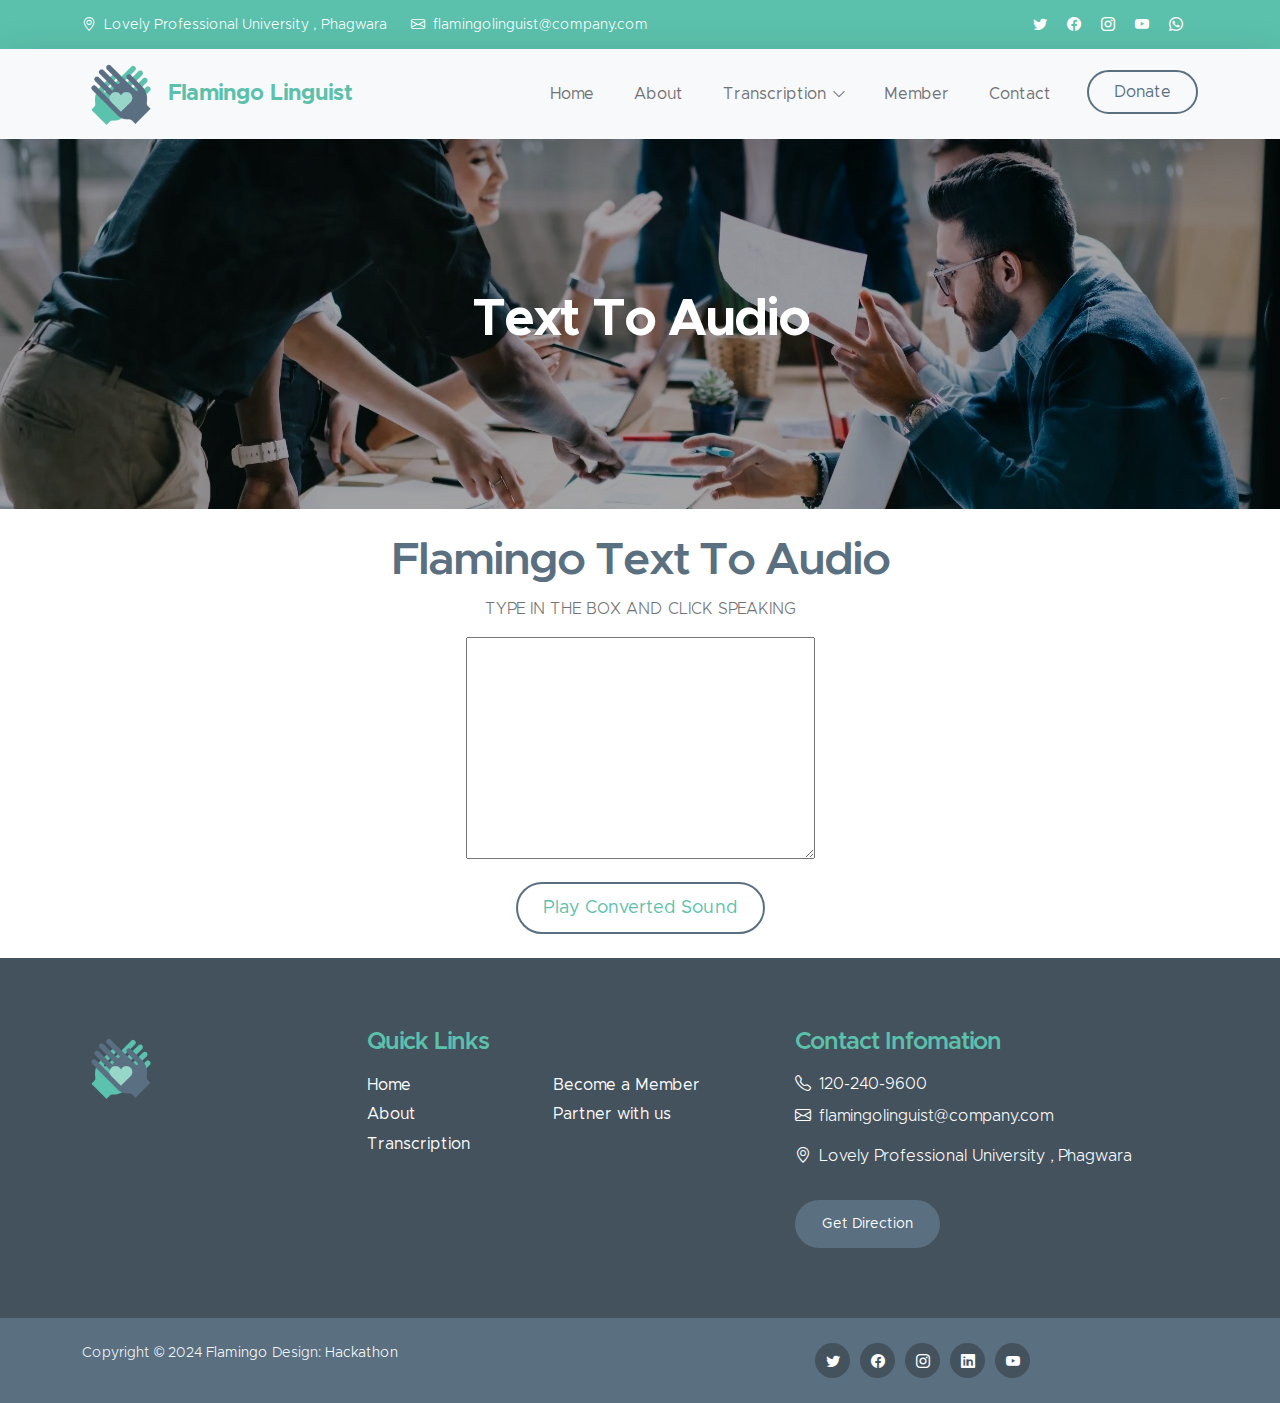
<file: zi/Text.html>
<!doctype html>
<html lang="en">
    <head>
        <meta charset="utf-8">
        <meta name="viewport" content="width=device-width, initial-scale=1">

        <meta name="description" content="">
        <meta name="author" content="">

        <title>Flamingo</title>

        <!-- CSS FILES -->        
        <link href="css/bootstrap.min.css" rel="stylesheet">

        <link href="css/bootstrap-icons.css" rel="stylesheet">

        <link href="css/templatemo-kind-heart-charity.css" rel="stylesheet">

    </head>
    
    <body>

        <header class="site-header">
            <div class="container">
                <div class="row">
                    
                    <div class="col-lg-8 col-12 d-flex flex-wrap">
                        <p class="d-flex me-4 mb-0">
                            <i class="bi-geo-alt me-2"></i>
                            Lovely Professional University , Phagwara
                        </p>

                        <p class="d-flex mb-0">
                            <i class="bi-envelope me-2"></i>

                            <a href="mailto:flaminglinguist@company.com">
                                flamingolinguist@company.com
                            </a>
                        </p>
                    </div>

                    <div class="col-lg-3 col-12 ms-auto d-lg-block d-none">
                        <ul class="social-icon">
                            <li class="social-icon-item">
                                <a href="#" class="social-icon-link bi-twitter"></a>
                            </li>

                            <li class="social-icon-item">
                                <a href="#" class="social-icon-link bi-facebook"></a>
                            </li>

                            <li class="social-icon-item">
                                <a href="#" class="social-icon-link bi-instagram"></a>
                            </li>

                            <li class="social-icon-item">
                                <a href="#" class="social-icon-link bi-youtube"></a>
                            </li>

                            <li class="social-icon-item">
                                <a href="#" class="social-icon-link bi-whatsapp"></a>
                            </li>
                        </ul>
                    </div>

                </div>
            </div>
        </header>

        <nav class="navbar navbar-expand-lg bg-light shadow-lg">
            <div class="container">
                <a class="navbar-brand" href="index.html">
                    <img src="images/logo.png" class="logo img-fluid" alt="">
                    <span>
                        Flamingo Linguist
                    </span>
                </a>

                <button class="navbar-toggler" type="button" data-bs-toggle="collapse" data-bs-target="#navbarNav" aria-controls="navbarNav" aria-expanded="false" aria-label="Toggle navigation">
                    <span class="navbar-toggler-icon"></span>
                </button>

                <div class="collapse navbar-collapse" id="navbarNav">
                    <ul class="navbar-nav ms-auto">
                        <li class="nav-item">
                            <a class="nav-link smoothscroll" href="index.html#section_1">Home</a>
                        </li>

                        <li class="nav-item">
                            <a class="nav-link smoothscroll" href="index.html#section_2">About</a>
                        </li>
                        <li class="nav-item dropdown">
                            <a class="nav-link click-scroll dropdown-toggle" href="index.html#section_5" id="navbarLightDropdownMenuLink" role="button" data-bs-toggle="dropdown" aria-expanded="false">Transcription</a>

                            <ul class="dropdown-menu dropdown-menu-light" aria-labelledby="navbarLightDropdownMenuLink">
                                <li><a class="dropdown-item active" href="Text.html">Text To Audio</a></li>

                                <li><a class="dropdown-item" href="Audio.html">Audio To Text</a></li>
                            </ul>
                        </li>

                        <li class="nav-item">
                            <a class="nav-link smoothscroll" href="index.html#section_3">Member</a>
                        </li>

                 <!----     <li class="nav-item">
                            <a class="nav-link smoothscroll" href="index.html#section_4">Internship</a>
                        </li>

                    -->                       

                        <li class="nav-item">
                            <a class="nav-link smoothscroll" href="index.html#section_6">Contact</a>
                        </li>

                        <li class="nav-item ms-3">
                            <a class="nav-link custom-btn custom-border-btn btn" href="donate.html">Donate</a>
                        </li>
                    </ul>
                </div>
            </div>
        </nav>

        <main>

            <section class="news-detail-header-section text-center">
                <div class="section-overlay"></div>

                <div class="container">
                    <div class="row">

                        <div class="col-lg-12 col-12">
                            <h1 class="text-white">Text To Audio</h1>
                        </div>

                    </div>
                </div>
            </section> 
            <div>
                <br>
                <DIV style ="text-align:center">
            <h2 >
                Flamingo Text To Audio
             </h2>
             <p>TYPE IN THE BOX AND CLICK SPEAKING</p>
             </div>
       </div>

       <div class="interaction-container" style="text-align: center;">
           <textarea id="textToConvert"
                     placeholder="Enter text to convert into speech..."
                     id="" cols="35" 
                      rows="9" class="text-control">
             </textarea>
           <p class="error-para"></p>
           <button  style='margin:auto' id="convertBtn" class="nav-link custom-btn custom-border-btn btn">
           Play Converted Sound</button>
           <br>
       </div>  
            <script>text = 
            document.getElementById("textToConvert");
        const convertBtn = 
            document.getElementById("convertBtn");
         
        convertBtn.addEventListener('click', function () {
            const speechSynth = window.speechSynthesis;
            const enteredText = text.value;
            const error = document.querySelector('.error-para');
            if (!speechSynth.speaking &&
                !enteredText.trim().length) {
                error.textContent = `Nothing to Convert! 
                Enter text in the text area.`
            }
            if (!speechSynth.speaking && enteredText.trim().length) {
                error.textContent = "";
                const newUtter = 
                    new SpeechSynthesisUtterance(enteredText);
                speechSynth.speak(newUtter);
                convertBtn.textContent = "Sound is Paying..."
            }
            setTimeout(() => {
                convertBtn.textContent = "Play Converted Sound"
            }, 5000);
        }); 
        </script>
            
            

           </main>

        <footer class="site-footer">
            <div class="container">
                <div class="row">
                    <div class="col-lg-3 col-12 mb-4">
                        <img src="images/logo.png" class="logo img-fluid" alt="">
                    </div>

                    <div class="col-lg-4 col-md-6 col-12 mb-4">
                        <h5 class="site-footer-title mb-3">Quick Links</h5>

                        <ul class="footer-menu">
                            <li class="footer-menu-item"><a href="#" class="footer-menu-link">Home</a></li>

                            <li class="footer-menu-item"><a href="#" class="footer-menu-link">About</a></li>

                            <li class="footer-menu-item"><a href="#" class="footer-menu-link">Transcription</a></li>

                            <li class="footer-menu-item"><a href="#" class="footer-menu-link">Become a Member</a></li>

                            <li class="footer-menu-item"><a href="#" class="footer-menu-link">Partner with us</a></li>
                        </ul>
                    </div>

                    <div class="col-lg-4 col-md-6 col-12 mx-auto">
                        <h5 class="site-footer-title mb-3">Contact Infomation</h5>

                        <p class="text-white d-flex mb-2">
                            <i class="bi-telephone me-2"></i>

                            <a href="tel: 120-240-9600" class="site-footer-link">
                                120-240-9600
                            </a>
                        </p>

                        <p class="text-white d-flex">
                            <i class="bi-envelope me-2"></i>

                            <a href="mailto:flamingolinguist@company.com" class="site-footer-link">
                                flamingolinguist@company.com
                            </a>
                        </p>

                        <p class="text-white d-flex mt-3">
                            <i class="bi-geo-alt me-2"></i>
                            Lovely Professional University , Phagwara
                        </p>

                        <a href="#" class="custom-btn btn mt-3">Get Direction</a>
                    </div>
                </div>
            </div>

            <div class="site-footer-bottom">
                <div class="container">
                    <div class="row">

                        <div class="col-lg-6 col-md-7 col-12">
                            <p class="copyright-text mb-0">Copyright © 2024 <a href="#">Flamingo</a>
                        	Design: <a href="h#" target="_blank">Hackathon</a></p>
                        </div>
                        
                        <div class="col-lg-6 col-md-5 col-12 d-flex justify-content-center align-items-center mx-auto">
                            <ul class="social-icon">
                                <li class="social-icon-item">
                                    <a href="#" class="social-icon-link bi-twitter"></a>
                                </li>

                                <li class="social-icon-item">
                                    <a href="#" class="social-icon-link bi-facebook"></a>
                                </li>

                                <li class="social-icon-item">
                                    <a href="#" class="social-icon-link bi-instagram"></a>
                                </li>

                                <li class="social-icon-item">
                                    <a href="#" class="social-icon-link bi-linkedin"></a>
                                </li>

                                <li class="social-icon-item">
                                    <a href="#" class="social-icon-link bi-youtube"></a>
                                </li>
                            </ul>
                        </div>
                        
                    </div>
                </div>
            </div>
        </footer>

        <!-- JAVASCRIPT FILES -->
        <script src="js/jquery.min.js"></script>
        <script src="js/bootstrap.min.js"></script>
        <script src="js/jquery.sticky.js"></script>
        <script src="js/counter.js"></script>
        <script src="js/custom.js"></script>

    </body>
</html>
</file>
<file: zi/css/templatemo-kind-heart-charity.css>
@font-face {
    font-family: 'Metropolis';
    src: url('../fonts/Metropolis/Metropolis-Regular.woff2') format('woff2'),
        url('../fonts/Metropolis/Metropolis-Regular.woff') format('woff');
    font-weight: normal;
    font-style: normal;
    font-display: swap;
}

@font-face {
    font-family: 'Metropolis';
    src: url('../fonts/Metropolis/Metropolis-Light.woff2') format('woff2'),
        url('../fonts/Metropolis/Metropolis-Light.woff') format('woff');
    font-weight: 300;
    font-style: normal;
    font-display: swap;
}

@font-face {
    font-family: 'Metropolis';
    src: url('../fonts/Metropolis/Metropolis-SemiBold.woff2') format('woff2'),
        url('../fonts/Metropolis/Metropolis-SemiBold.woff') format('woff');
    font-weight: 600;
    font-style: normal;
    font-display: swap;
}

@font-face {
    font-family: 'Metropolis';
    src: url('../fonts/Metropolis/Metropolis-Bold.woff2') format('woff2'),
        url('../fonts/Metropolis/Metropolis-Bold.woff') format('woff');
    font-weight: bold;
    font-style: normal;
    font-display: swap;
}

/*---------------------------------------
  CUSTOM PROPERTIES ( VARIABLES )             
-----------------------------------------*/
:root {
  --white-color:                  #ffffff;
  --primary-color:                #5bc1ac;
  --secondary-color:              #5a6f80;
  --section-bg-color:             #f0f8ff;
  --site-footer-bg-color:         #44525d;
  --custom-btn-bg-color:          #597081;
  --custom-btn-bg-hover-color:    #5bc1ac;
  --dark-color:                   #000000;
  --p-color:                      #717275;
  --border-color:                 #e9eaeb;

  --body-font-family:             'Metropolis', sans-serif;

  --h1-font-size:                 52px;
  --h2-font-size:                 46px;
  --h3-font-size:                 32px;
  --h4-font-size:                 28px;
  --h5-font-size:                 24px;
  --h6-font-size:                 22px;
  --p-font-size:                  16px;
  --btn-font-size:                18px;
  --copyright-font-size:          14px;

  --border-radius-large:          100px;
  --border-radius-medium:         20px;
  --border-radius-small:          10px;

  --font-weight-light:            300;
  --font-weight-normal:           400;
  --font-weight-semibold:         600;
  --font-weight-bold:             700;
}

body {
  background-color: var(--white-color);
  font-family: var(--body-font-family); 
}


/*---------------------------------------
  TYPOGRAPHY               
-----------------------------------------*/

h2,
h3,
h4,
h5,
h6 {
  color: var(--dark-color);
}

h1,
h2,
h3,
h4,
h5,
h6 {
  font-weight: var(--font-weight-semibold);
  letter-spacing: -1px;
}

h1 {
  font-size: var(--h1-font-size);
  font-weight: var(--font-weight-bold);
  letter-spacing: -2px;
}

h2 {
  color: var(--secondary-color);
  font-size: var(--h2-font-size);
  letter-spacing: -2px;
}

h3 {
  font-size: var(--h3-font-size);
}

h4 {
  font-size: var(--h4-font-size);
}

h5 {
  color: var(--primary-color);
  font-size: var(--h5-font-size);
}

h6 {
  font-size: var(--h6-font-size);
}

p {
  color: var(--p-color);
  font-size: var(--p-font-size);
  font-weight: var(--font-weight-light);
}

ul li {
  color: var(--p-color);
  font-size: var(--p-font-size);
  font-weight: var(--font-weight-normal);
}

a, 
button {
  touch-action: manipulation;
  transition: all 0.3s;
}

a {
  color: var(--p-color);
  text-decoration: none;
}

a:hover {
  color: var(--primary-color);
}

b,
strong {
  font-weight: var(--font-weight-bold);
}


/*---------------------------------------
  SECTION               
-----------------------------------------*/
.section-padding {
  padding-top: 100px;
  padding-bottom: 100px;
}

.section-bg {
  background-color: var(--section-bg-color);
}

.section-overlay {
  background: rgba(0, 0, 0, 0.35);
  position: absolute;
  top: 0;
  left: 0;
  pointer-events: none;
  width: 100%;
  height: 100%;
}

.section-overlay + .container {
  position: relative;
}


/*---------------------------------------
  CUSTOM BLOCK               
-----------------------------------------*/
.custom-block-wrap {
  background: var(--white-color);
  border-radius: var(--border-radius-medium);
  position: relative;
  overflow: hidden;
  transition: all 0.5s;
}

.custom-block-wrap:hover {
  box-shadow: 0 1rem 3rem rgba(0,0,0,.175);
}

.custom-block-body {
  padding: 30px;
}

.custom-block-image {
  display: block;
  width: 100%;
  height: 100%;
  object-fit: cover;
}

.custom-block .custom-btn {
  border-radius: 0;
  display: block;
}


/*---------------------------------------
  PROGRESS BAR               
-----------------------------------------*/
.progress {
  background: var(--border-color);
  height: 5px;
}

.progress-bar {
  background: var(--secondary-color);
}


/*---------------------------------------
  CUSTOM ICON COLOR               
-----------------------------------------*/
.custom-icon {
  color: var(--secondary-color);
}


/*---------------------------------------
  CUSTOM LIST               
-----------------------------------------*/
.custom-list {
  margin-bottom: 0;
  padding-left: 0;
}

.custom-list-item {
  list-style: none;
  margin-top: 10px;
  margin-bottom: 10px;
}


/*---------------------------------------
  CUSTOM TEXT BOX               
-----------------------------------------*/
.custom-text-box {
  background: var(--white-color);
  border-radius: var(--border-radius-medium);
  margin-bottom: 24px;
  padding: 40px;
}

.custom-text-box-image {
  border-radius: var(--border-radius-medium);
  width: 100%;
  height: 100%;
  object-fit: cover;
}

.custom-text-box-icon {
  background: var(--section-bg-color);
  border-radius: var(--border-radius-large);
  color: var(--secondary-color);
  font-size: var(--h6-font-size);
  text-align: center;
  display: inline-block;
  vertical-align: middle;
  width: 25px;
  height: 25px;
  line-height: 30px;
}


/*---------------------------------------
  AVATAR IMAGE - TESTIMONIAL, AUTHOR               
-----------------------------------------*/
.avatar-image {
  border-radius: var(--border-radius-large);
  width: 65px;
  height: 65px;
  object-fit: cover;
}


/*---------------------------------------
  CUSTOM BUTTON               
-----------------------------------------*/
.custom-btn {
  background: var(--secondary-color);
  border: 2px solid transparent;
  border-radius: var(--border-radius-large);
  color: var(--white-color);
  font-size: var(--btn-font-size);
  font-weight: var(--font-weight-normal);
  line-height: normal;
  padding: 15px 25px;
}

.navbar-expand-lg .navbar-nav .nav-link.custom-btn {
  color: var(--custom-btn-bg-color);
  margin-top: 8px;
  padding: 12px 25px;
}

.custom-btn:hover {
  background: var(--primary-color);
  color: var(--white-color);
}

.custom-border-btn {
  background: transparent;
  border: 2px solid var(--custom-btn-bg-color);
  color: var(--primary-color);
}

.navbar-expand-lg .navbar-nav .nav-link.custom-btn:hover,
.custom-border-btn:hover {
  background: var(--custom-btn-bg-hover-color);
  border-color: transparent;
  color: var(--white-color);
}


/*---------------------------------------
  NAVIGATION              
-----------------------------------------*/
.navbar {
  background: var(--white-color);
  z-index: 9;
  padding-top: 0;
  padding-bottom: 0;
}

.navbar-brand {
  color: var(--primary-color);
  font-size: var(--h6-font-size);
  font-weight: var(--font-weight-bold);
}

.navbar-brand span {
  display: inline-block;
  vertical-align: middle;
}

.navbar-brand small {
  color: var(--secondary-color);
  display: block;
  font-size: 10px;
  line-height: normal;
  text-transform: uppercase;
}

.logo {
  width: 80px;
  height: auto;
}

.navbar-expand-lg .navbar-nav .nav-link {
  margin-right: 0;
  margin-left: 0;
  padding: 20px;
}

.navbar-nav .nav-link {
  display: inline-block;
  color: var(--p-color);
  font-size: var(--p-font-size);
  font-weight: var(--font-weight-medium);
  position: relative;
  padding-top: 15px;
  padding-bottom: 15px;
}

.navbar-nav .nav-link.active, 
.navbar-nav .nav-link:hover {
  background: transparent;
  color: var(--primary-color);
}

.dropdown-menu {
  background: var(--white-color);
  box-shadow: 0 1rem 3rem rgba(0,0,0,.175);
  border: 0;
  max-width: 50px;
  padding: 0;
  margin-top: 20px;
}

.dropdown-item {
  display: inline-block;
  color: var(--p-bg-color);
  font-size: var(--menu-font-size);
  font-weight: var(--font-weight-medium);
  position: relative;
  padding-top: 10px;
  padding-bottom: 10px;
}

.dropdown-menu li:last-child .dropdown-item {
  padding-top: 0;
}

.dropdown-item.active, 
.dropdown-item:active,
.dropdown-item:focus, 
.dropdown-item:hover {
  background: transparent;
  color: var(--primary-color);
}

.dropdown-toggle::after {
  content: "\f282";
  display: inline-block;
  font-family: bootstrap-icons !important;
  font-size: var(--copyright-font-size);
  font-style: normal;
  font-weight: normal !important;
  font-variant: normal;
  text-transform: none;
  line-height: 1;
  vertical-align: -.125em;
  -webkit-font-smoothing: antialiased;
  -moz-osx-font-smoothing: grayscale;
  position: relative;
  left: 2px;
  border: 0;
}

@media screen and (min-width: 992px) {
  .dropdown:hover .dropdown-menu {
    display: block;
    margin-top: 0;
  }
}

.navbar-toggler {
  border: 0;
  padding: 0;
  cursor: pointer;
  margin: 0;
  width: 30px;
  height: 35px;
  outline: none;
}

.navbar-toggler:focus {
  outline: none;
  box-shadow: none;
}

.navbar-toggler[aria-expanded="true"] .navbar-toggler-icon {
  background: transparent;
}

.navbar-toggler[aria-expanded="true"] .navbar-toggler-icon:before,
.navbar-toggler[aria-expanded="true"] .navbar-toggler-icon:after {
  transition: top 300ms 50ms ease, -webkit-transform 300ms 350ms ease;
  transition: top 300ms 50ms ease, transform 300ms 350ms ease;
  transition: top 300ms 50ms ease, transform 300ms 350ms ease, -webkit-transform 300ms 350ms ease;
  top: 0;
}

.navbar-toggler[aria-expanded="true"] .navbar-toggler-icon:before {
  transform: rotate(45deg);
}

.navbar-toggler[aria-expanded="true"] .navbar-toggler-icon:after {
  transform: rotate(-45deg);
}

.navbar-toggler .navbar-toggler-icon {
  background: var(--dark-color);
  transition: background 10ms 300ms ease;
  display: block;
  width: 30px;
  height: 2px;
  position: relative;
}

.navbar-toggler .navbar-toggler-icon:before,
.navbar-toggler .navbar-toggler-icon:after {
  transition: top 300ms 350ms ease, -webkit-transform 300ms 50ms ease;
  transition: top 300ms 350ms ease, transform 300ms 50ms ease;
  transition: top 300ms 350ms ease, transform 300ms 50ms ease, -webkit-transform 300ms 50ms ease;
  position: absolute;
  right: 0;
  left: 0;
  background: var(--dark-color);
  width: 30px;
  height: 2px;
  content: '';
}

.navbar-toggler .navbar-toggler-icon::before {
  top: -8px;
}

.navbar-toggler .navbar-toggler-icon::after {
  top: 8px;
}


/*---------------------------------------
  SITE HEADER              
-----------------------------------------*/
.site-header {
  background: var(--primary-color);
  padding-top: 15px;
  padding-bottom: 10px;
}

.site-header p,
.site-header p a,
.site-header .social-icon-link {
  color: var(--white-color);
  font-size: var(--copyright-font-size);
}

.site-header .social-icon {
  text-align: right;
}

.site-header .social-icon-link {
  background: transparent;
  width: inherit;
  height: inherit;
  line-height: inherit;
  margin-right: 15px;
}


/*---------------------------------------
  HERO & HERO SLIDE         
-----------------------------------------*/
.hero-section-full-height {
  height: 680px;
  min-height: 680px;
  position: relative;
}

.carousel:hover .carousel-control-next-icon, 
.carousel:hover .carousel-control-prev-icon {
  opacity: 1;
}

#hero-slide .carousel-item {
  height: 680px;
  min-height: 680px;
}

#hero-slide .carousel-caption {
  background: var(--white-color);
  clip-path: polygon(100% 100%, 100% 150px, 0 100%);
  color: var(--secondary-color);
  top: 1px;
  bottom: -1px;
  right: 0;
  left: auto;
  text-align: right;
  min-width: 680px;
  min-height: 680px;
  padding: 100px 100px 50px 100px;
}

.carousel-image {
  display: block;
  width: 100%;
  min-height: 680px;
}

#hero-slide .carousel-indicators-wrap {
  position: absolute;
  bottom: 0;
  right: 0;
  left: 0;
}

#hero-slide .carousel-indicators {
  margin-right: 0;
  margin-left: 22px;
  justify-content: inherit;
}

.carousel-control-next, 
.carousel-control-prev {
  opacity: 1;
}

.carousel-control-next-icon, 
.carousel-control-prev-icon {
  background-color: var(--secondary-color);
  border-radius: var(--border-radius-large);
  background-size: 60% 60%;
  width: 80px;
  height: 80px;
  opacity: 0;
  transition: all 0.5s;
}

.carousel-control-next-icon:hover, 
.carousel-control-prev-icon:hover {
  background-color: var(--primary-color);
}


/*---------------------------------------
  FEATURE BLOCK              
-----------------------------------------*/
.featured-block {
  text-align: center;
  transition: all 0.5s ease;
  min-height: 256px;
  padding: 15px;
}

.featured-block:hover {
  background: var(--white-color);
  border-radius: var(--border-radius-medium);
  box-shadow: 0 1rem 3rem rgba(0,0,0,.175);
}

.featured-block:hover .featured-block-image {
  transform: scale(0.75);
}

.featured-block-image {
  display: block;
  margin: auto;
  transition: all 0.5s;
}

.featured-block:hover .featured-block-text {
  margin-top: 0;
}

.featured-block-text {
  color: var(--primary-color);
  font-size: var(--h5-font-size);
  margin-top: 20px;
  transition: all 0.5s;
}


/*---------------------------------------
  ABOUT              
-----------------------------------------*/
.about-section {
  background-repeat: no-repeat;
  background-position: center;
  background-size: cover;
}

.about-image {
  border-radius: var(--border-radius-medium);
  display: block;
  width: 350px;
  height: 400px;
  object-fit: cover;
}

.custom-text-block {
  padding: 60px 40px;
}


/*---------------------------------------
  COUNTER NUMBERS              
-----------------------------------------*/
.counter-thumb {
  margin: 20px;
  margin-bottom: 0;
}

.counter-number,
.counter-text {
  color: var(--secondary-color);
  display: block;
}

.counter-number,
.counter-number-text {
  color: var(--primary-color);
  font-size: var(--h1-font-size);
  font-weight: var(--font-weight-bold);
  line-height: normal;
}


/*---------------------------------------
  VOLUNTEER              
-----------------------------------------*/
.volunteer-section {
  background: var(--secondary-color);
  position: relative;
  overflow: hidden;
}

.volunteer-section::after {
  content: "";
  background: var(--primary-color);
  border-radius: 50%;
  position: absolute;
  bottom: -110px;
  right: -80px;
  width: 350px;
  height: 350px;
}

.volunteer-form {
  background: var(--white-color);
  border-radius: var(--border-radius-medium);
  padding: 50px;
}

.volunteer-image {
  border-radius: 100%;
  display: block;
  margin: auto;
  width: 300px;
  height: 300px;
  object-fit: cover;
}

.volunteer-section .custom-block-body {
  max-width: 440px;
  margin: 0 auto;
}

.volunteer-section .custom-block-body p {
  line-height: 1.7;
}


/*---------------------------------------
  DONATE              
-----------------------------------------*/
.donate-section {
  background-image: url('../images/different-people-doing-volunteer-work.jpg');
  background-repeat: no-repeat;
  background-position: center;
  background-size: cover;
  position: relative;
  padding-top: 150px;
  padding-bottom: 150px;
}

.donate-form {
  background: var(--white-color);
  border-radius: var(--border-radius-medium);
  position: relative;
  overflow: hidden;
  padding: 50px;
}


/*---------------------------------------
  NEWS         
-----------------------------------------*/
.news-detail-header-section {
  background-image: url('../images/news/2audio.jpeg');
  background-repeat: no-repeat;
  background-position: center;
  background-size: cover;
  position: relative;
  padding-top: 150px;
  padding-bottom: 150px;
}

.news-block-top {
  border-radius: var(--border-radius-medium);
  position: relative;
  overflow: hidden;
}

.news-block-two-col-image-wrap {
  border-radius: var(--border-radius-small);
  position: relative;
  overflow: hidden;
  width: 150px;
  margin-right: 20px;
}

.news-category-block {
  background: var(--secondary-color);
  position: absolute;
  bottom: 0;
  right: 0;
  left: 0;
  padding: 10px 20px;
}

.news-category-block .category-block-link {
  color: var(--white-color);
  margin-right: 10px;
}

.news-block-info {
  padding-top: 10px;
  padding-bottom: 10px;
}

.news-block-title-link {
  color: var(--dark-color);
}

.news-detail-image {
  display: block;
  border-radius: var(--border-radius-medium);
}

blockquote {
  background: var(--section-bg-color);
  border-radius: var(--border-radius-small);
  font-size: var(--h5-font-size);
  font-weight: var(--font-weight-semibold);
  color: var(--site-footer-bg-color);
  margin-top: 30px;
  margin-bottom: 30px;
  padding: 90px 50px 50px 50px;
  text-align: center;
}

blockquote::before {
  content: "“";
  color: var(--custom-btn-bg-color);
  font-size: 100px;
  line-height: 1rem;
  display: block;
}

.author-comment-link {
  font-size: var(--copyright-font-size);
  font-weight: var(--font-weight-semibold);
}

.search-form {
  margin-top: 20px;
}

.category-block,
.subscribe-form {
  margin-top: 40px;
  margin-bottom: 40px;
}

.category-block-link {
  font-size: var(--copyright-font-size);
  margin-top: 5px;
  margin-bottom: 5px;
}

.category-block-link:hover {
  color: var(--primary-color);
}

.badge {
  background: var(--secondary-color);
  border-radius: var(--border-radius-medium);
  font-weight: var(--font-weight-normal);
  line-height: normal;
  padding-bottom: 2px;
}

.tags-block-link {
  border: 1px solid var(--border-color);
  border-radius: var(--border-radius-medium);
  display: inline-block;
  font-size: var(--copyright-font-size);
  line-height: normal;
  margin-right: 10px;
  margin-top: 5px;
  margin-bottom: 5px;
  padding: 8px 15px;
}

.tags-block-link:hover {
  border-color: var(--dark-color);
  color: var(--dark-color);
}

.cta-section {
  position: relative;
  overflow: hidden;
}

.cta-section::before {
  content: "";
  background-color: var(--primary-color);
  border-radius: 50%;
  position: absolute;
  top: -100px;
  left: -30px;
  margin: auto;
  width: 200px;
  height: 200px;
}

.cta-section::after {
  content: "";
  border: 20px solid var(--custom-btn-bg-color);
  border-radius: 50%;
  position: absolute;
  bottom: -100px;
  right: 0;
  left: 0;
  margin: auto;
  width: 150px;
  height: 150px;
}


/*---------------------------------------
  TESTIMONIAL CAROUSEL              
-----------------------------------------*/
.testimonial-section {
  position: relative;
  overflow: hidden;
  text-align: center;
}

.testimonial-section::before {
  content: "";
  background-color: var(--primary-color);
  border-radius: 50%;
  position: absolute;
  top: -100px;
  left: -30px;
  margin: auto;
  width: 250px;
  height: 250px;
}

.testimonial-section::after {
  content: "";
  background: var(--custom-btn-bg-color);
  border-radius: 50%;
  position: absolute;
  bottom: -110px;
  right: -80px;
  width: 350px;
  height: 350px;
}

#testimonial-carousel .carousel-caption {
  position: relative;
  right: 0;
  bottom: 0;
  left: 0;
}

#testimonial-carousel .carousel-title {
  background: var(--section-bg-color);
  line-height: normal;
  margin-bottom: 30px;
}

#testimonial-carousel .carousel-title::before {
  content: open-quote;
  color: var(--p-color);
  font-size: var(--h1-font-size);
  position: relative;
  top: 10px;
  right: 10px;
}

#testimonial-carousel .carousel-title::after {
  content: close-quote;
  color: var(--p-color);
  font-size: var(--h1-font-size);
  position: relative;
  top: 10px;
  left: 10px;
}

#testimonial-carousel .carousel-title {
  quotes: "“" "”" "‘" "’";
}

#testimonial-carousel .carousel-name {
  background: var(--primary-color);
  border-radius: var(--border-radius-medium);
  position: relative;
  overflow: hidden;
  padding: 10px 20px;
}

#testimonial-carousel .carousel-name::before {
  content: "";
  position: absolute;
  top: -10px;
  right: 0;
  left: 0;
  width: 0;
  height: 0;
  margin: auto;
  border-left: 10px solid transparent;
  border-right: 10px solid transparent;
  border-bottom: 10px solid var(--primary-color);
}

.carousel-name-title {
  font-weight: var(--font-weight-semibold);
}

#testimonial-carousel .carousel-indicators {
  position: relative;
  top: 150px;
  bottom: auto;
  margin-top: 50px;
  margin-bottom: 150px;
}

#testimonial-carousel .carousel-indicators li {
  text-indent: inherit;
  background: transparent;
  margin: 0 10px; 
}

#testimonial-carousel .carousel-indicators li,
#testimonial-carousel .carousel-indicators li::before {
  width: 45px;
  height: 45px; 
}

#testimonial-carousel .carousel-indicators .avatar-image {
  width: 45px;
  height: 45px; 
}

#testimonial-carousel .carousel-indicators .active,
#testimonial-carousel .carousel-indicators .active .avatar-image {
  background: transparent;
  width: 50px; 
  height: 50px;
}


/*---------------------------------------
  CONTACT               
-----------------------------------------*/
.contact-section {
  background: var(--white-color);
}

.contact-form {
  background: var(--section-bg-color);
  border-radius: var(--border-radius-small);
  padding: 40px;
}

.contact-info-wrap {
  padding-top: 40px;
}

.contact-image-wrap {
  border-bottom: 1px solid rgba(0, 0, 0, 0.05);
  margin-top: 20px;
  margin-bottom: 30px;
  padding-bottom: 30px;
  width: 100%;
}


/*---------------------------------------
  CUSTOM FORM               
-----------------------------------------*/
.custom-form .form-control,
.input-group-file {
  background-color: var(--section-bg-color);
  box-shadow: none;
  border: 0;
  color: var(--p-color);
  margin-bottom: 24px;
  padding-top: 13px;
  padding-bottom: 13px;
  outline: none;
}

.custom-form .form-control:hover,
.custom-form .form-control:focus {
  border-color: var(--secondary-color);
}

.custom-form label {
  margin-bottom: 10px;
}

.custom-form .form-check-group {
  margin-bottom: 20px;
}

.donate-form .form-check-group-donation-frequency {
  padding-right: 0;
}

.form-check-group-donation-frequency + .form-check-group-donation-frequency {
  padding-right: 12px;
  padding-left: 0;
}

.form-check-group-donation-frequency .form-check-label {
  font-weight: var(--font-weight-semibold);
}

#DonationFrequencyOne {
  border-top-right-radius: 0;
  border-bottom-right-radius: 0;
}

#DonationFrequencyMonthly {
  border-top-left-radius: 0;
  border-bottom-left-radius: 0;
}

.custom-form .form-check-radio {
  position: relative;
  height: 100%;
  padding-left: 0;
}

.custom-form .input-group-text {
  background: var(--secondary-color);
  border: 0;
  color: var(--white-color);
}

.custom-form .form-check-radio .form-check-label {
  position: absolute;
  top: 50%;
  left: 50%;
  transform: translate(-50%, -50%);
  text-align: center;
}

.form-check-radio .form-check-input[type=radio] {
  background-color: var(--section-bg-color);
  border-radius: .25rem;
  border: 0;
  box-shadow: none;
  outline: none;
  width: 100%;
  margin-top: 0;
  margin-left: 0;
  padding: 25px 50px;
  transition: all 0.5s;
}

.form-check-radio .form-check-input:checked[type=radio] {
  background-image: none;
}

.form-check-radio .form-check-input:checked[type=radio] + .form-check-label,
.form-check-radio .form-check-input:hover + .form-check-label,
.form-check-radio .form-check-input:checked + .form-check-label {
  color: var(--white-color);
}

.form-check-radio .form-check-input:hover,
.form-check-radio .form-check-input:checked {
  background-color: var(--secondary-color);
  border-color: var(--white-color);
}

.input-group-file {
  border-radius: .25rem;
  padding: 13px .75rem;
}

.input-group-file input[type=file] {
  width: 0.1px;
  height: 0.1px;
  opacity: 0;
  overflow: hidden;
  position: absolute;
  z-index: -1;
  padding: 0;
}

.input-group-file .input-group-text {
  background: transparent;
  color: inherit;
  margin-bottom: 0;
  padding: 0;
}

.custom-form button[type="submit"] {
  background: var(--custom-btn-bg-color);
  border: none;
  border-radius: var(--border-radius-large);
  color: var(--white-color);
  font-size: var(--p-font-size);
  font-weight: var(--font-weight-semibold);
  transition: all 0.3s;
  margin-bottom: 0;
}

.custom-form button[type="submit"]:hover,
.custom-form button[type="submit"]:focus {
  background: var(--custom-btn-bg-hover-color);
  border-color: transparent;
}


/*---------------------------------------
  CONTACT SEARCH & DONATE & SUBCRIBE FORM              
-----------------------------------------*/
.contact-form .form-control {
  background: var(--white-color);
}

.search-form {
  position: relative;
}

.search-form .form-control {
  padding-right: 50px;
}

.search-form button[type="submit"] {
  background: transparent;
  position: absolute;
  top: 0;
  right: 0;
  color: var(--p-color);
  width: 50px;
  padding: 12px;
}

.search-form button[type="submit"]:hover {
  background: transparent;
  color: var(--dark-color);
}

.subscribe-form {
  background: var(--section-bg-color);
  border-radius: var(--border-radius-small);
  padding: 30px;
}

.subscribe-form .form-control {
  background: var(--white-color);
}

.donate-form .form-control {
  margin-bottom: 0;
}


/*---------------------------------------
  SITE FOOTER              
-----------------------------------------*/
.site-footer {
  background-color: var(--site-footer-bg-color);
  padding-top: 70px;
}

.site-footer-bottom {
  background-color: var(--secondary-color);
  position: relative;
  z-index: 2;
  margin-top: 70px;
  padding-top: 25px;
  padding-bottom: 25px;
}

.site-footer-bottom a {
	color: var(--white-color);
}

.site-footer-bottom a:hover {
	color: #FF6;
}

.site-footer-link {
  color: var(--white-color);
}

.copyright-text {
  color: var(--section-bg-color);
  font-size: var(--copyright-font-size);
  margin-right: 30px;
}

.site-footer .custom-btn {
  font-size: var(--copyright-font-size);
}

.site-footer .custom-btn:hover {
  background: var(--primary-color);
}


/*---------------------------------------
  FOOTER MENU               
-----------------------------------------*/
.footer-menu {
  column-count: 2;
  margin: 0;
  padding: 0;
}

.footer-menu-item {
  list-style: none;
  display: block;
}

.footer-menu-link {
  font-size: var(--p-font-size);
  color: var(--white-color);
  display: inline-block;
  vertical-align: middle;
  margin-right: 10px;
  margin-bottom: 5px;
}


/*---------------------------------------
  SOCIAL ICON               
-----------------------------------------*/
.social-icon {
  margin: 0;
  padding: 0;
}

.social-icon-item {
  list-style: none;
  display: inline-block;
  vertical-align: top;
}

.social-icon-link {
  background: var(--site-footer-bg-color);
  border-radius: var(--border-radius-large);
  color: var(--white-color);
  font-size: var(--copyright-font-size);
  display: block;
  margin-right: 5px;
  text-align: center;
  width: 35px;
  height: 35px;
  line-height: 38px;
}

.social-icon-link:hover {
  background: var(--primary-color);
  color: var(--white-color);
}


/*---------------------------------------
  RESPONSIVE STYLES               
-----------------------------------------*/
@media screen and (min-width: 1600px) {
  .featured-block {
    min-height: inherit;
  }

  .volunteer-section::after {
    width: 450px;
    height: 450px;
  }
  
  .volunteer-image {
    width: 350px;
    height: 350px;
  }
}

@media screen and (max-width: 1170px) {
  #hero-slide .carousel-image {
    height: 100%;
    object-fit: cover;
  }
}

@media screen and (max-width: 991px) {
  h1 {
    font-size: 42px;
  }

  h2 {
    font-size: 36px;
  }

  h3 {
    font-size: 32px;
  }

  h4 {
    font-size: 28px;
  }

  h5 {
    font-size: 20px;
  }

  h6 {
    font-size: 18px;
  }

  .section-padding {
    padding-top: 50px;
    padding-bottom: 50px;
  }

  .hero-form {
    padding-bottom: 40px;
  }

  .donate-form {
    padding: 35px;
  }

  .navbar {
    padding-top: 6px;
    padding-bottom: 6px;
  }

  .navbar-expand-lg .navbar-nav {
    padding-bottom: 30px;
  }

  .navbar-expand-lg .navbar-nav .nav-link {
    padding: 8px 20px;
  }
  
  .dropdown:hover .dropdown-menu {
    display: block;
    position: relative;
    margin-top: 5px;
    margin-bottom: 20px;
    left: 20px;
  }

  .site-header .social-icon {
    text-align: left;
    margin-top: 5px;
  }

  .hero-section-full-height {
    height: inherit;
  }

  .carousel:hover .carousel-control-next-icon, 
  .carousel:hover .carousel-control-prev-icon {
    opacity: 1;
  }

  #hero-slide .carousel-item {
    height: inherit;
  }

  .carousel-control-prev {
    left: 12px;
  }

  .carousel-control-next {
    right: 12px;
  }

  .carousel-control-next-icon, 
  .carousel-control-prev-icon {
    opacity: 1;
    width: 60px;
    height: 60px;
  }

  .news-detail-header-section {
    padding-top: 100px;
    padding-bottom: 100px;
  }

  .cta-section::before {
    width: 150px;
    height: 150px;
  }

  .cta-section::after {
    bottom: -60px;
    width: 100px;
    height: 100px;
  }

  .cta-section .row {
    padding-top: 50px;
    padding-bottom: 50px;
  }

  .volunteer-section::after {
    width: 300px;
    height: 300px;
  }

  .testimonial-section::before {
    width: 150px;
    height: 150px;
  }

  .testimonial-section::after {
    width: 200px;
    height: 200px;
  }

  #testimonial-carousel .carousel-caption {
    padding-top: 0;
  }

  blockquote {
    padding: 70px 30px 30px 30px;
  }

  .about-image {
    width: inherit;
    height: 450px;
  }

  .volunteer-image {
    width: 250px;
    height: 250px;
    margin: 0;
  }

  .custom-text-block {
    padding: 20px 0 0 0;
  }

  .custom-text-box,
  .volunteer-form {
    padding: 30px;
  }

  .counter-number, 
  .counter-number-text {
    font-size: var(--h2-font-size);
  }

  .contact-info-wrap {
    padding-top: 0;
  }

  .site-footer {
    padding-top: 50px;
  }

  .copyright-text-wrap {
    justify-content: center;
  }

  .site-footer-bottom {
    text-align: center;
    margin-top: 50px;
  }

  .site-footer-bottom .footer-menu {
    margin-top: 10px;
    margin-bottom: 10px;
  }
}

@media screen and (max-width: 580px) {
  .hero-section-full-height,
  #hero-slide .carousel-item,
  .carousel-image {
    min-height: 520px;
  }

  #hero-slide .carousel-caption {
    clip-path: polygon(100% 100%, 100% 100px, 0 100%);
    padding-right: 50px;
    min-width: inherit;
    min-height: inherit;
  }
}

@media screen and (max-width: 480px) {
  h1 {
    font-size: 40px;
  }

  h2 {
    font-size: 28px;
  }

  h3 {
    font-size: 26px;
  }

  h4 {
    font-size: 22px;
  }

  h5 {
    font-size: 20px;
  }

  #hero-slide .carousel-caption {
    min-width: inherit;
    padding-bottom: 30px;
  }

  .carousel-control-next-icon, 
  .carousel-control-prev-icon {
    width: 45px;
    height: 45px;
  }

  .volunteer-image {
    width: 150px;
    height: 150px;
  }

  .volunteer-section::after {
    width: 200px;
    height: 200px;
  }

  .testimonial-section::before {
    top: -50px;
    width: 100px;
    height: 100px;
  }

  .testimonial-section::after {
    bottom: -150px;
    width: 200px;
    height: 200px;
  }

  .social-share .tags-block {
    margin-bottom: 10px;
  }

  .donate-form {
    padding: 25px;
  }
}
</file>
